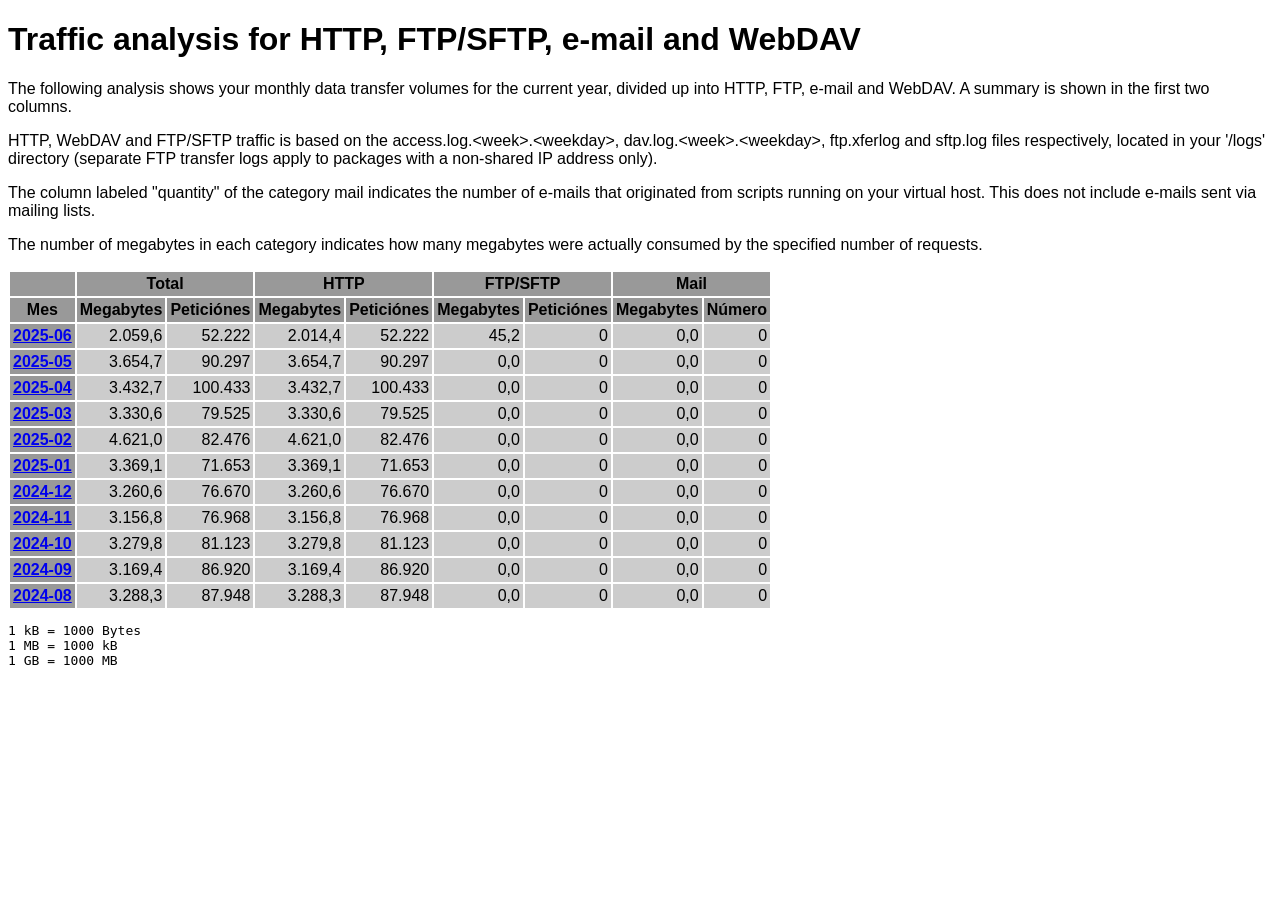
<file: logs/traffic.html/index.html>
<!DOCTYPE HTML PUBLIC "-//W3C//DTD HTML 4.01 Transitional//EN" "http://www.w3.org/TR/html4/loose.dtd">

<html>
<head>
<meta http-equiv="Content-Type" content="text/html; charset=utf-8">
<title>traffic.html</title>
<style type="text/css">
<!--
  em,h1,h2,h3,h4,h5,h6,form,input,br,hr,p,td,th,li,ul {
  font-family:Verdana,Arial,Helvetica,sans-serif; }

  td {color:#000000; background-color:#cccccc;}

  th {color:#000000; background-color:#999999;}
-->
</style>
</head>

<body bgcolor="#FFFFFF">


<!-- HEADER -->
<h1>Traffic analysis for HTTP, FTP/SFTP, e-mail and WebDAV</h1>
<p>
The following analysis shows your monthly data transfer volumes for
the current year, divided up into HTTP, FTP, e-mail and WebDAV.
A summary is shown in the first two columns.
</p>

<p>
HTTP, WebDAV and FTP/SFTP traffic is based on the access.log.&lt;week&gt;.&lt;weekday&gt;,
dav.log.&lt;week&gt;.&lt;weekday&gt;, ftp.xferlog and sftp.log files
respectively, located in your '/logs' directory (separate FTP transfer logs
apply to packages with a non-shared IP address only).
</p>

<p>
The column labeled "quantity" of the category mail indicates the number
of e-mails that originated from scripts running on your virtual host.
This does not include e-mails sent via mailing lists.
</p>

<p>
The number of megabytes in each category indicates how many megabytes
were actually consumed by the specified number of requests.
</p>

<table border="0" cellspacing="2" cellpadding="3">
<thead>
<tr>
<th></th>
<th colspan="2">Total</th>
<th colspan="2">HTTP</th>
<th colspan="2">FTP/SFTP</th>
<th colspan="2">Mail</th>
</tr>
</thead>
<tbody>
<tr>
<th>Mes</th>
<th>Megabytes</th><th>Peticiónes</th>
<th>Megabytes</th><th>Peticiónes</th>
<th>Megabytes</th><th>Peticiónes</th>
<th>Megabytes</th><th>Número</th>
</tr>
<tr><th><a href="06.html">2025-06</a></th>
<td align="right">2.059,6</td><td align="right" style="border-left:0px;">52.222</td>
<td align="right">2.014,4</td><td align="right" style="border-left:0px;">52.222</td>
<td align="right">45,2</td><td align="right" style="border-left:0px;">0</td>
<td align="right">0,0</td><td align="right" style="border-left:0px;">0</td>
</tr>
<!-- 2025-06 2059.567 52222 2014.392 52222 45.175 0 0.000 0 -->
<tr><th><a href="05.html">2025-05</a></th>
<td align="right">3.654,7</td><td align="right" style="border-left:0px;">90.297</td>
<td align="right">3.654,7</td><td align="right" style="border-left:0px;">90.297</td>
<td align="right">0,0</td><td align="right" style="border-left:0px;">0</td>
<td align="right">0,0</td><td align="right" style="border-left:0px;">0</td>
</tr>
<!-- 2025-05 3654.733 90297 3654.733 90297 0.000 0 0.000 0 -->
<tr><th><a href="04.html">2025-04</a></th>
<td align="right">3.432,7</td><td align="right" style="border-left:0px;">100.433</td>
<td align="right">3.432,7</td><td align="right" style="border-left:0px;">100.433</td>
<td align="right">0,0</td><td align="right" style="border-left:0px;">0</td>
<td align="right">0,0</td><td align="right" style="border-left:0px;">0</td>
</tr>
<!-- 2025-04 3432.730 100433 3432.730 100433 0.000 0 0.000 0 -->
<tr><th><a href="03.html">2025-03</a></th>
<td align="right">3.330,6</td><td align="right" style="border-left:0px;">79.525</td>
<td align="right">3.330,6</td><td align="right" style="border-left:0px;">79.525</td>
<td align="right">0,0</td><td align="right" style="border-left:0px;">0</td>
<td align="right">0,0</td><td align="right" style="border-left:0px;">0</td>
</tr>
<!-- 2025-03 3330.576 79525 3330.576 79525 0.000 0 0.000 0 -->
<tr><th><a href="02.html">2025-02</a></th>
<td align="right">4.621,0</td><td align="right" style="border-left:0px;">82.476</td>
<td align="right">4.621,0</td><td align="right" style="border-left:0px;">82.476</td>
<td align="right">0,0</td><td align="right" style="border-left:0px;">0</td>
<td align="right">0,0</td><td align="right" style="border-left:0px;">0</td>
</tr>
<!-- 2025-02 4621.015 82476 4621.015 82476 0.000 0 0.000 0 -->
<tr><th><a href="01.html">2025-01</a></th>
<td align="right">3.369,1</td><td align="right" style="border-left:0px;">71.653</td>
<td align="right">3.369,1</td><td align="right" style="border-left:0px;">71.653</td>
<td align="right">0,0</td><td align="right" style="border-left:0px;">0</td>
<td align="right">0,0</td><td align="right" style="border-left:0px;">0</td>
</tr>
<!-- 2025-01 3369.112 71653 3369.112 71653 0.000 0 0.000 0 -->
<tr><th><a href="12.html">2024-12</a></th>
<td align="right">3.260,6</td><td align="right" style="border-left:0px;">76.670</td>
<td align="right">3.260,6</td><td align="right" style="border-left:0px;">76.670</td>
<td align="right">0,0</td><td align="right" style="border-left:0px;">0</td>
<td align="right">0,0</td><td align="right" style="border-left:0px;">0</td>
</tr>
<!-- 2024-12 3260.566 76670 3260.566 76670 0.000 0 0.000 0 -->
<tr><th><a href="11.html">2024-11</a></th>
<td align="right">3.156,8</td><td align="right" style="border-left:0px;">76.968</td>
<td align="right">3.156,8</td><td align="right" style="border-left:0px;">76.968</td>
<td align="right">0,0</td><td align="right" style="border-left:0px;">0</td>
<td align="right">0,0</td><td align="right" style="border-left:0px;">0</td>
</tr>
<!-- 2024-11 3156.764 76968 3156.764 76968 0.000 0 0.000 0 -->
<tr><th><a href="10.html">2024-10</a></th>
<td align="right">3.279,8</td><td align="right" style="border-left:0px;">81.123</td>
<td align="right">3.279,8</td><td align="right" style="border-left:0px;">81.123</td>
<td align="right">0,0</td><td align="right" style="border-left:0px;">0</td>
<td align="right">0,0</td><td align="right" style="border-left:0px;">0</td>
</tr>
<!-- 2024-10 3279.838 81123 3279.838 81123 0.000 0 0.000 0 -->
<tr><th><a href="09.html">2024-09</a></th>
<td align="right">3.169,4</td><td align="right" style="border-left:0px;">86.920</td>
<td align="right">3.169,4</td><td align="right" style="border-left:0px;">86.920</td>
<td align="right">0,0</td><td align="right" style="border-left:0px;">0</td>
<td align="right">0,0</td><td align="right" style="border-left:0px;">0</td>
</tr>
<!-- 2024-09 3169.437 86920 3169.437 86920 0.000 0 0.000 0 -->
<tr><th><a href="08.html">2024-08</a></th>
<td align="right">3.288,3</td><td align="right" style="border-left:0px;">87.948</td>
<td align="right">3.288,3</td><td align="right" style="border-left:0px;">87.948</td>
<td align="right">0,0</td><td align="right" style="border-left:0px;">0</td>
<td align="right">0,0</td><td align="right" style="border-left:0px;">0</td>
</tr>
<!-- 2024-08 3288.261 87948 3288.261 87948 0.000 0 0.000 0 -->
</tbody>
</table>

<!-- FOOTER -->
<pre>
1 kB = 1000 Bytes
1 MB = 1000 kB
1 GB = 1000 MB
</pre>


</body>
</html>
</file>
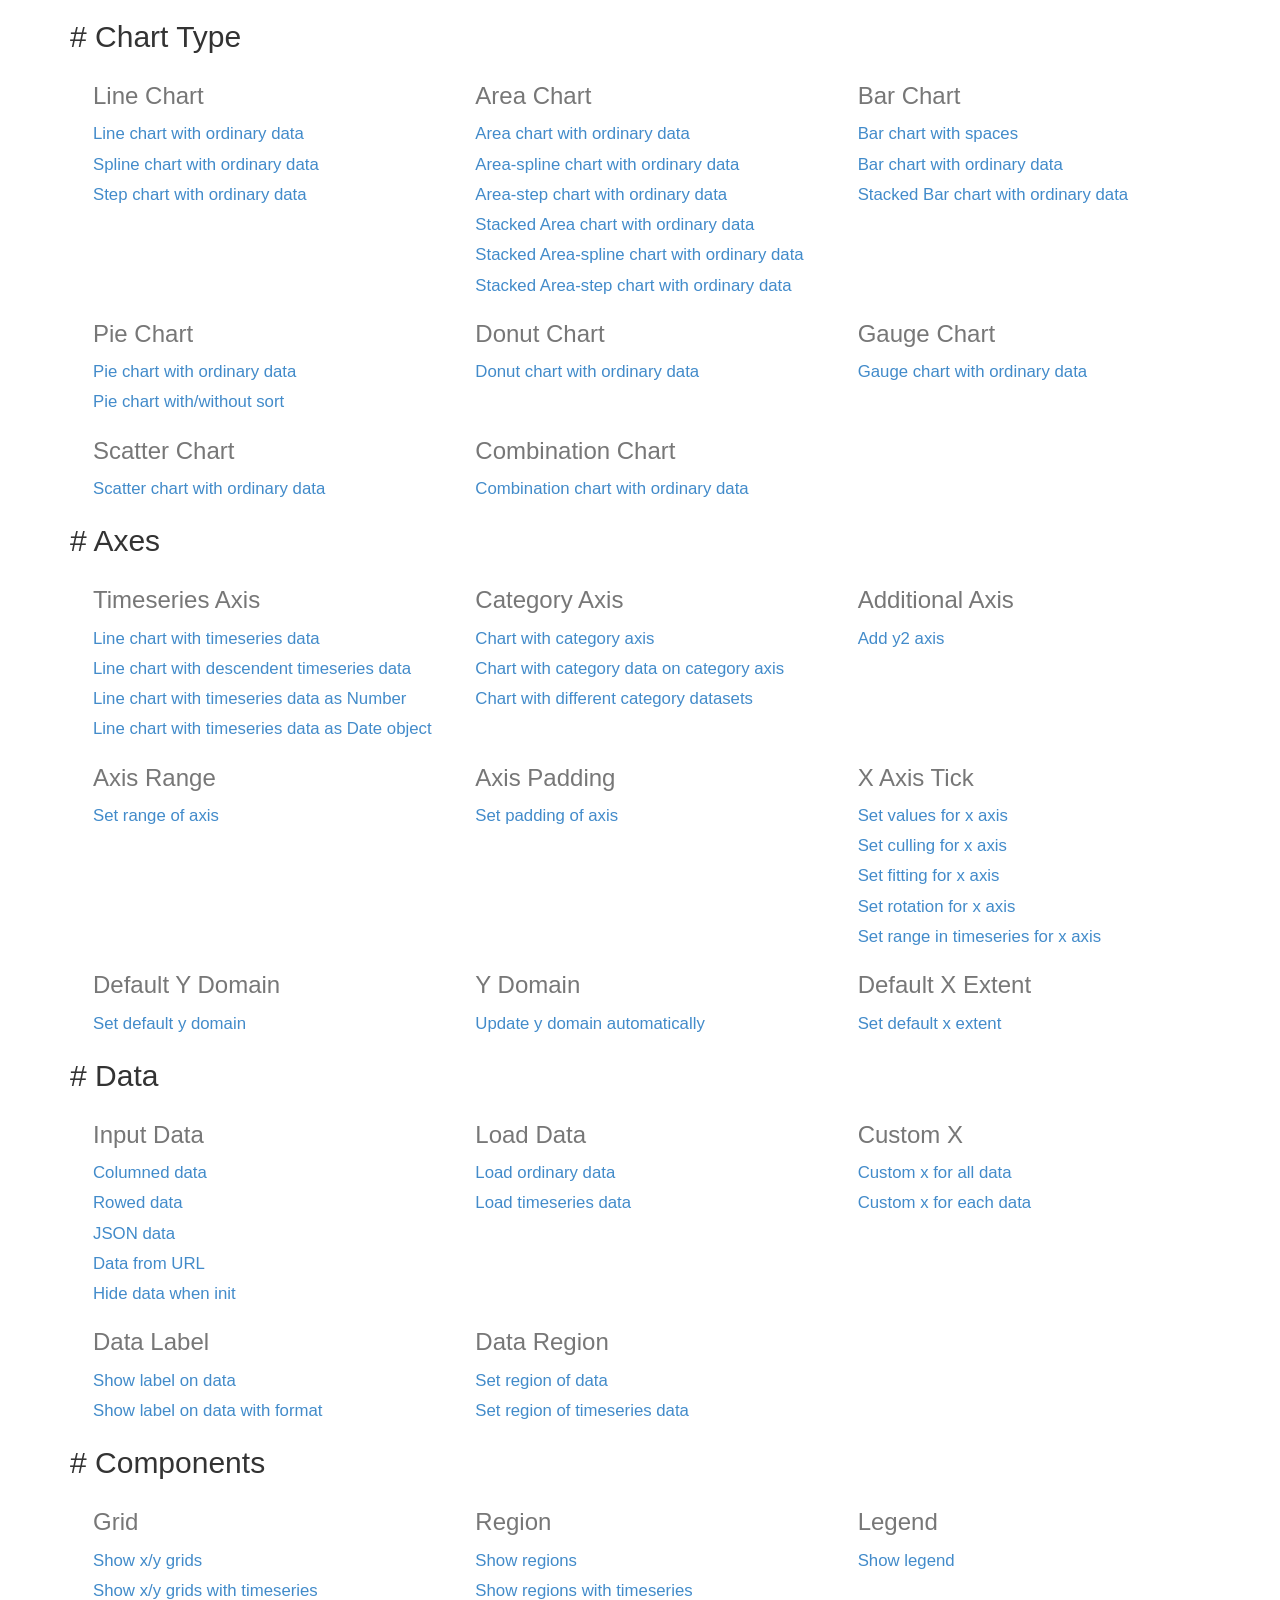
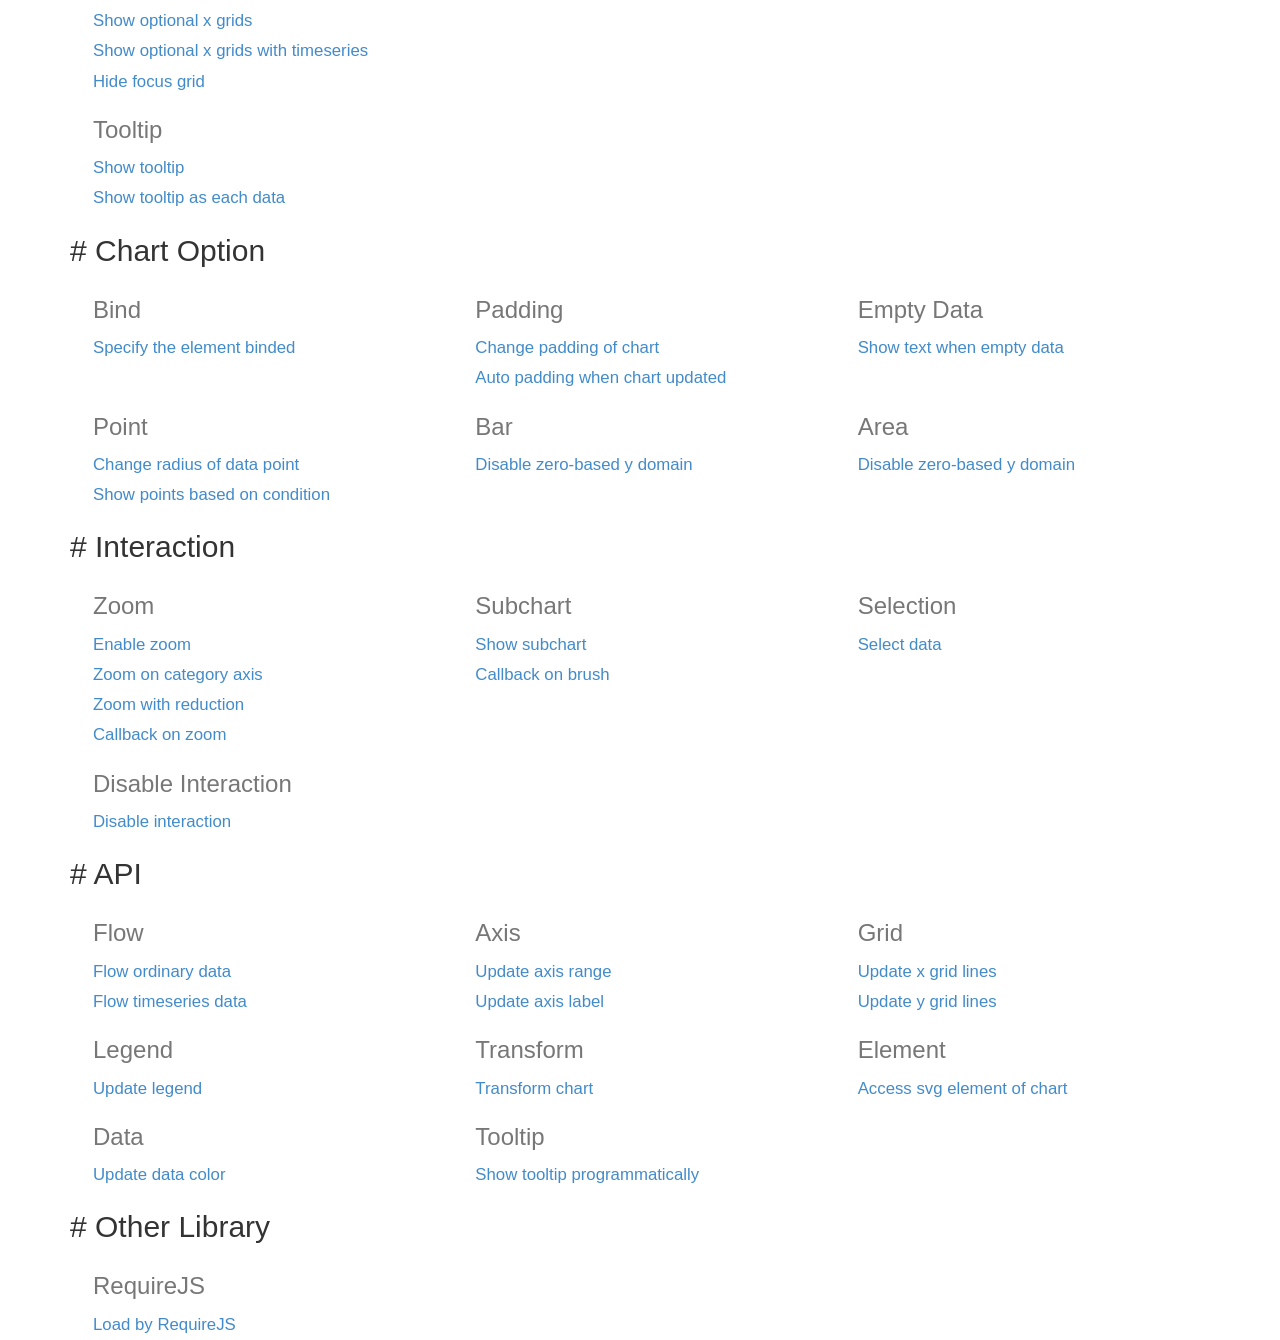
<file: public/assets/node_modules/c3-master/htdocs/index.html>
<html>
  <head>
    <link href="./css/bootstrap.min.css" rel="stylesheet">
    <link href="./css/index.css" rel="stylesheet">
  </head>
  <body>
    <div class="container">
      <div class="section">
        <h2># <span>Chart Type</span></h2>
        <div>
          <div class="row">
            <div class="col-md-4">
              <h3>Line Chart</h3>
              <a href="./samples/simple.html">
                Line chart with ordinary data
              </a>
              <a href="./samples/chart_spline.html">
                Spline chart with ordinary data
              </a>
              <a href="./samples/chart_step.html">
                Step chart with ordinary data
              </a>
            </div>
            <div class="col-md-4">
              <h3>Area Chart</h3>
              <a href="./samples/chart_area.html">
                Area chart with ordinary data
              </a>
              <a href="./samples/chart_area_spline.html">
                Area-spline chart with ordinary data
              </a>
              <a href="./samples/chart_area_step.html">
                Area-step chart with ordinary data
              </a>
              <a href="./samples/chart_area_stacked.html">
                Stacked Area chart with ordinary data
              </a>
              <a href="./samples/chart_area_spline_stacked.html">
                Stacked Area-spline chart with ordinary data
              </a>
              <a href="./samples/chart_area_step_stacked.html">
                Stacked Area-step chart with ordinary data
              </a>
            </div>
            <div class="col-md-4">
              <h3>Bar Chart</h3>
              <a href="./samples/chart_bar_space.html">
                  Bar chart with spaces
              </a>
              <a href="./samples/chart_bar.html">
                Bar chart with ordinary data
              </a>
              <a href="./samples/chart_bar_stacked.html">
                Stacked Bar chart with ordinary data
              </a>
            </div>
          </div>
          <div class="row">
            <div class="col-md-4">
              <h3>Pie Chart</h3>
              <a href="./samples/chart_pie.html">
                Pie chart with ordinary data
              </a>
              <a href="./samples/chart_pie_sort.html">
                Pie chart with/without sort
              </a>
            </div>
            <div class="col-md-4">
              <h3>Donut Chart</h3>
              <a href="./samples/chart_donut.html">
                Donut chart with ordinary data
              </a>
            </div>
            <div class="col-md-4">
              <h3>Gauge Chart</h3>
              <a href="./samples/chart_gauge.html">
                Gauge chart with ordinary data
              </a>
            </div>
          </div>
          <div class="row">
            <div class="col-md-4">
              <h3>Scatter Chart</h3>
              <a href="./samples/chart_scatter.html">
                Scatter chart with ordinary data
              </a>
            </div>
            <div class="col-md-4">
              <h3>Combination Chart</h3>
              <a href="./samples/chart_combination.html">
                Combination chart with ordinary data
              </a>
            </div>
          </div>
        </div>
      </div>

      <div class="section">
        <h2># <span>Axes</span></h2>
        <div>
          <div class="row">
            <div class="col-md-4">
              <h3>Timeseries Axis</h3>
              <a href="./samples/timeseries.html">
                Line chart with timeseries data
              </a>
              <a href="./samples/timeseries_descendent.html">
                Line chart with descendent timeseries data
              </a>
              <a href="./samples/timeseries_raw.html">
                Line chart with timeseries data as Number
              </a>
              <a href="./samples/timeseries_date.html">
                Line chart with timeseries data as Date object
              </a>
            </div>
            <div class="col-md-4">
              <h3>Category Axis</h3>
              <a href="./samples/categorized.html">
                Chart with category axis
              </a>
              <a href="./samples/custom_x_categorized.html">
                Chart with category data on category axis
              </a>
              <a href="./samples/different_category_datasets.html">
                Chart with different category datasets
              </a>
            </div>
            <div class="col-md-4">
              <h3>Additional Axis</h3>
              <a href="./samples/axes_y2.html">
                Add y2 axis
              </a>
            </div>
          </div>
          <div class="row">
            <div class="col-md-4">
              <h3>Axis Range</h3>
              <a href="./samples/axes_range.html">
                Set range of axis
              </a>
            </div>
            <div class="col-md-4">
              <h3>Axis Padding</h3>
              <a href="./samples/axes_padding.html">
                Set padding of axis
              </a>
            </div>
            <div class="col-md-4">
              <h3>X Axis Tick</h3>
              <a href="./samples/axes_x_tick_values.html">
                Set values for x axis
              </a>
              <a href="./samples/axes_x_tick_culling.html">
                Set culling for x axis
              </a>
              <a href="./samples/axes_x_tick_fit.html">
                Set fitting for x axis
              </a>
              <a href="./samples/axes_x_tick_rotate.html">
                Set rotation for x axis
              </a>
              <a href="./samples/axes_x_range_timeseries.html">
                Set range in timeseries for x axis
              </a>
            </div>
          </div>
          <div class="row">
            <div class="col-md-4">
              <h3>Default Y Domain</h3>
              <a href="./samples/axes_y_default.html">
                Set default y domain
              </a>
            </div>
            <div class="col-md-4">
              <h3>Y Domain</h3>
              <a href="./samples/domain_y.html">
                Update y domain automatically
              </a>
            </div>
            <div class="col-md-4">
              <h3>Default X Extent</h3>
              <a href="./samples/axes_x_extent.html">
                Set default x extent
              </a>
            </div>
          </div>
        </div>
      </div>

      <div class="section">
        <h2># <span>Data</span></h2>
        <div>
          <div class="row">
            <div class="col-md-4">
              <h3>Input Data</h3>
              <a href="./samples/data_columned.html">
                Columned data
              </a>
              <a href="./samples/data_rowed.html">
                Rowed data
              </a>
              <a href="./samples/data_json.html">
                JSON data
              </a>
              <a href="./samples/data_url.html">
                Data from URL
              </a>
              <a href="./samples/data_hide.html">
                Hide data when init
              </a>
            </div>
            <div class="col-md-4">
              <h3>Load Data</h3>
              <a href="./samples/data_load.html">
                Load ordinary data
              </a>
              <a href="./samples/data_load_timeseries.html">
                Load timeseries data
              </a>
            </div>
            <div class="col-md-4">
              <h3>Custom X</h3>
              <a href="./samples/custom_x_scale.html">
                Custom x for all data
              </a>
              <a href="./samples/custom_xs_scale.html">
                Custom x for each data
              </a>
            </div>
          </div>
          <div class="row">
            <div class="col-md-4">
              <h3>Data Label</h3>
              <a href="./samples/data_label.html">
                Show label on data
              </a>
              <a href="./samples/data_label_format.html">
                Show label on data with format
              </a>
            </div>
            <div class="col-md-4">
              <h3>Data Region</h3>
              <a href="./samples/data_region.html">
                Set region of data
              </a>
              <a href="./samples/data_region_timeseries.html">
                Set region of timeseries data
              </a>
            </div>
          </div>
        </div>
      </div>

      <div class="section">
        <h2># <span>Components</span></h2>
        <div>
          <div class="row">
            <div class="col-md-4">
              <h3>Grid</h3>
              <a href="./samples/grids.html">
                 Show x/y grids
              </a>
              <a href="./samples/grids_timeseries.html">
                 Show x/y grids with timeseries
              </a>
              <a href="./samples/grid_x_lines.html">
                 Show optional x grids
              </a>
              <a href="./samples/grid_x_lines_timeseries.html">
                 Show optional x grids with timeseries
              </a>
              <a href="./samples/grid_focus.html">
                 Hide focus grid
              </a>
            </div>
            <div class="col-md-4">
              <h3>Region</h3>
              <a href="./samples/regions.html">
                 Show regions
              </a>
              <a href="./samples/regions_timeseries.html">
                 Show regions with timeseries
              </a>
            </div>
            <div class="col-md-4">
              <h3>Legend</h3>
              <a href="./samples/legend.html">
                 Show legend
              </a>
            </div>
          </div>
          <div class="row">
            <div class="col-md-4">
              <h3>Tooltip</h3>
              <a href="./samples/tooltip_show.html">
                Show tooltip
              </a>
              <a href="./samples/tooltip_grouped.html">
                Show tooltip as each data
              </a>
            </div>
          </div>
        </div>
      </div>

      <div class="section">
        <h2># <span>Chart Option</span></h2>
        <div>
          <div class="row">
            <div class="col-md-4">
              <h3>Bind</h3>
              <a href="./samples/bindto.html">
                Specify the element binded
              </a>
            </div>
            <div class="col-md-4">
              <h3>Padding</h3>
              <a href="./samples/padding.html">
                Change padding of chart
              </a>
              <a href="./samples/padding_update.html">
                Auto padding when chart updated
              </a>
            </div>
            <div class="col-md-4">
              <h3>Empty Data</h3>
              <a href="./samples/emptydata.html">
                Show text when empty data
              </a>
            </div>
          </div>
          <div class="row">
            <div class="col-md-4">
              <h3>Point</h3>
              <a href="./samples/point_r.html">
                Change radius of data point
              </a>
              <a href="./samples/point_show.html">
                Show points based on condition
              </a>
            </div>
            <div class="col-md-4">
              <h3>Bar</h3>
              <a href="./samples/bar_zerobased.html">
                Disable zero-based y domain
              </a>
            </div>
            <div class="col-md-4">
              <h3>Area</h3>
              <a href="./samples/area_zerobased.html">
                Disable zero-based y domain
              </a>
            </div>
          </div>
        </div>
      </div>

      <div class="section">
        <h2># <span>Interaction</span></h2>
        <div>
          <div class="row">
            <div class="col-md-4">
              <h3>Zoom</h3>
              <a href="./samples/zoom.html">
                Enable zoom
              </a>
              <a href="./samples/zoom.html">
                Zoom on category axis
              </a>
              <a href="./samples/zoom_reduction.html">
                Zoom with reduction
              </a>
              <a href="./samples/zoom_onzoom.html">
                Callback on zoom
              </a>
            </div>
            <div class="col-md-4">
              <h3>Subchart</h3>
              <a href="./samples/subchart.html">
                Show subchart
              </a>
              <a href="./samples/subchart_onbrush.html">
                Callback on brush
              </a>
            </div>
            <div class="col-md-4">
              <h3>Selection</h3>
              <a href="./samples/selection.html">
                Select data
              </a>
            </div>
          </div>
          <div class="row">
            <div class="col-md-4">
              <h3>Disable Interaction</h3>
              <a href="./samples/interaction_enabled.html">
                Disable interaction
              </a>
            </div>
          </div>
        </div>
      </div>

      <div class="section">
        <h2># <span>API</span></h2>
        <div>
          <div class="row">
            <div class="col-md-4">
              <h3>Flow</h3>
              <a href="./samples/api_flow.html">
                Flow ordinary data
              </a>
              <a href="./samples/api_flow_timeseries.html">
                Flow timeseries data
              </a>
            </div>
            <div class="col-md-4">
              <h3>Axis</h3>
              <a href="./samples/api_axis_range.html">
                Update axis range
              </a>
              <a href="./samples/api_axis_label.html">
                Update axis label
              </a>
            </div>
            <div class="col-md-4">
              <h3>Grid</h3>
              <a href="./samples/api_xgrid_lines.html">
                Update x grid lines
              </a>
              <a href="./samples/api_ygrid_lines.html">
                Update y grid lines
              </a>
            </div>
          </div>
          <div class="row">
            <div class="col-md-4">
              <h3>Legend</h3>
              <a href="./samples/api_legend.html">
                Update legend
              </a>
            </div>
            <div class="col-md-4">
              <h3>Transform</h3>
              <a href="./samples/api_transform.html">
                Transform chart
              </a>
            </div>
            <div class="col-md-4">
              <h3>Element</h3>
              <a href="./samples/element.html">
                Access svg element of chart
              </a>
            </div>
          </div>
          <div class="row">
            <div class="col-md-4">
              <h3>Data</h3>
              <a href="./samples/api_data_colors.html">
                Update data color
              </a>
            </div>
            <div class="col-md-4">
              <h3>Tooltip</h3>
              <a href="./samples/api_tooltip_show.html">
                Show tooltip programmatically
              </a>
            </div>
          </div>
        </div>
      </div>

      <div class="section">
        <h2># <span>Other Library</span></h2>
        <div>
          <div class="row">
            <div class="col-md-4">
              <h3>RequireJS</h3>
              <a href="./samples/requirejs.html">
                Load by RequireJS
              </a>
            </div>
          </div>
        </div>
      </div>

    </div>
  </body>
</html>
</file>
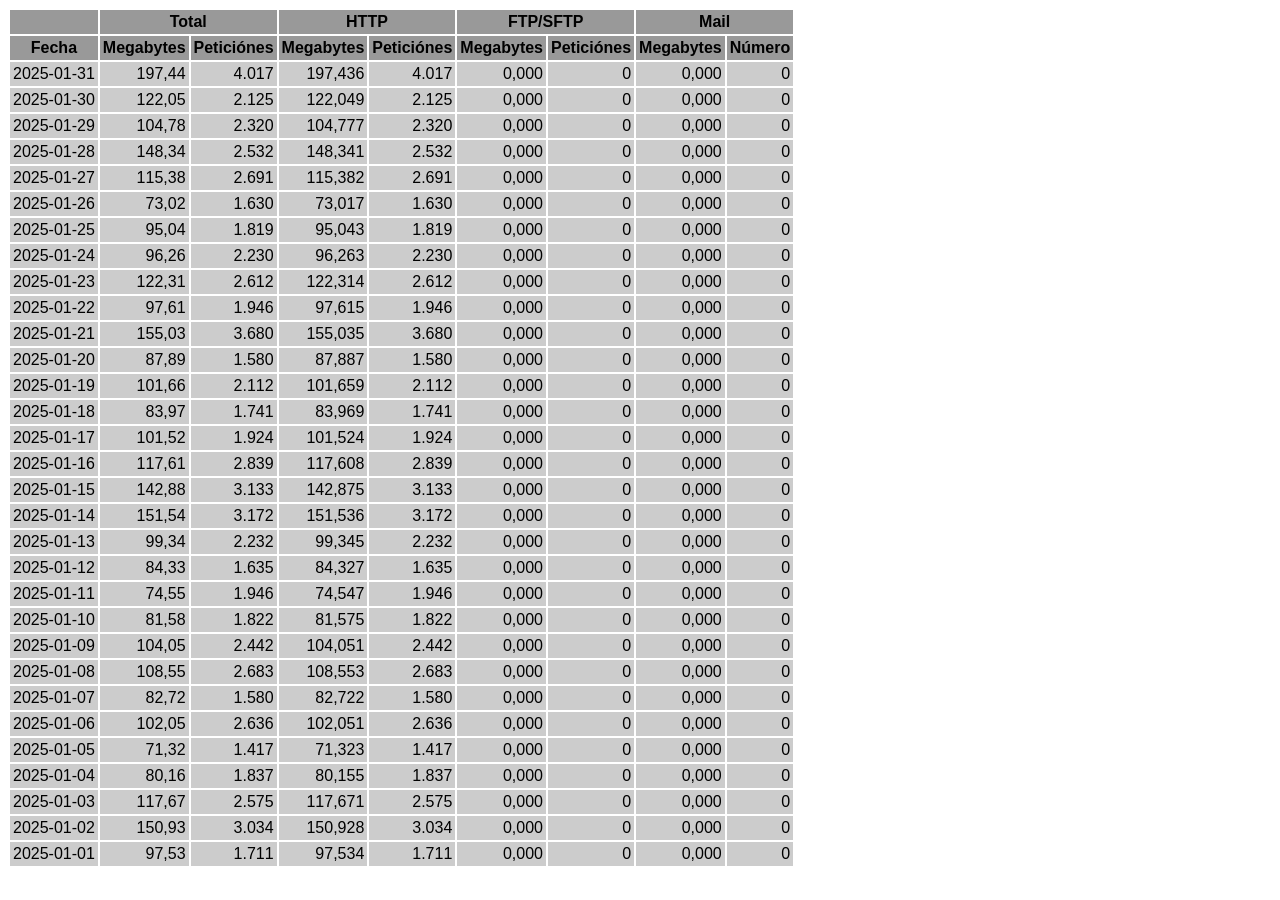
<file: logs/traffic.html/01.html>
<!DOCTYPE HTML PUBLIC "-//W3C//DTD HTML 4.01 Transitional//EN" "http://www.w3.org/TR/html4/loose.dtd">

<html>
<head>
<meta http-equiv="Content-Type" content="text/html; charset=utf-8">
<title>traffic.html</title>
<style type="text/css">
<!--
  em,h1,h2,h3,h4,h5,h6,form,input,br,hr,p,td,th,li,ul {
  font-family:Verdana,Arial,Helvetica,sans-serif; }

  td {color:#000000; background-color:#cccccc;}

  th {color:#000000; background-color:#999999;}
-->
</style>
</head>

<body bgcolor="#FFFFFF">

<table border="0" cellspacing="2" cellpadding="3">
<thead>
<tr>
<th></th>
<th colspan="2">Total</th>
<th colspan="2">HTTP</th>
<th colspan="2">FTP/SFTP</th>
<th colspan="2">Mail</th>
</tr>
</thead>
<tbody>
<tr>
<th align="center">Fecha</th>
<th>Megabytes</th><th>Peticiónes</th>
<th>Megabytes</th><th>Peticiónes</th>
<th>Megabytes</th><th>Peticiónes</th>
<th>Megabytes</th><th>Número</th>
</tr>
<tr>
<td>2025-01-31</td>
<td align="right">197,44</td><td align="right">4.017</td>
<td align=right>197,436</td><td align=right>4.017</td>
<td align=right>0,000</td><td align=right>0</td>
<td align=right>0,000</td><td align=right>0</td>
</tr>
<!-- 2025-01-31 197.436 4017 197.436 4017 0.000 0 0.000 0 -->
<tr>
<td>2025-01-30</td>
<td align="right">122,05</td><td align="right">2.125</td>
<td align=right>122,049</td><td align=right>2.125</td>
<td align=right>0,000</td><td align=right>0</td>
<td align=right>0,000</td><td align=right>0</td>
</tr>
<!-- 2025-01-30 122.049 2125 122.049 2125 0.000 0 0.000 0 -->
<tr>
<td>2025-01-29</td>
<td align="right">104,78</td><td align="right">2.320</td>
<td align=right>104,777</td><td align=right>2.320</td>
<td align=right>0,000</td><td align=right>0</td>
<td align=right>0,000</td><td align=right>0</td>
</tr>
<!-- 2025-01-29 104.777 2320 104.777 2320 0.000 0 0.000 0 -->
<tr>
<td>2025-01-28</td>
<td align="right">148,34</td><td align="right">2.532</td>
<td align=right>148,341</td><td align=right>2.532</td>
<td align=right>0,000</td><td align=right>0</td>
<td align=right>0,000</td><td align=right>0</td>
</tr>
<!-- 2025-01-28 148.341 2532 148.341 2532 0.000 0 0.000 0 -->
<tr>
<td>2025-01-27</td>
<td align="right">115,38</td><td align="right">2.691</td>
<td align=right>115,382</td><td align=right>2.691</td>
<td align=right>0,000</td><td align=right>0</td>
<td align=right>0,000</td><td align=right>0</td>
</tr>
<!-- 2025-01-27 115.382 2691 115.382 2691 0.000 0 0.000 0 -->
<tr>
<td>2025-01-26</td>
<td align="right">73,02</td><td align="right">1.630</td>
<td align=right>73,017</td><td align=right>1.630</td>
<td align=right>0,000</td><td align=right>0</td>
<td align=right>0,000</td><td align=right>0</td>
</tr>
<!-- 2025-01-26 73.017 1630 73.017 1630 0.000 0 0.000 0 -->
<tr>
<td>2025-01-25</td>
<td align="right">95,04</td><td align="right">1.819</td>
<td align=right>95,043</td><td align=right>1.819</td>
<td align=right>0,000</td><td align=right>0</td>
<td align=right>0,000</td><td align=right>0</td>
</tr>
<!-- 2025-01-25 95.043 1819 95.043 1819 0.000 0 0.000 0 -->
<tr>
<td>2025-01-24</td>
<td align="right">96,26</td><td align="right">2.230</td>
<td align=right>96,263</td><td align=right>2.230</td>
<td align=right>0,000</td><td align=right>0</td>
<td align=right>0,000</td><td align=right>0</td>
</tr>
<!-- 2025-01-24 96.263 2230 96.263 2230 0.000 0 0.000 0 -->
<tr>
<td>2025-01-23</td>
<td align="right">122,31</td><td align="right">2.612</td>
<td align=right>122,314</td><td align=right>2.612</td>
<td align=right>0,000</td><td align=right>0</td>
<td align=right>0,000</td><td align=right>0</td>
</tr>
<!-- 2025-01-23 122.314 2612 122.314 2612 0.000 0 0.000 0 -->
<tr>
<td>2025-01-22</td>
<td align="right">97,61</td><td align="right">1.946</td>
<td align=right>97,615</td><td align=right>1.946</td>
<td align=right>0,000</td><td align=right>0</td>
<td align=right>0,000</td><td align=right>0</td>
</tr>
<!-- 2025-01-22 97.615 1946 97.615 1946 0.000 0 0.000 0 -->
<tr>
<td>2025-01-21</td>
<td align="right">155,03</td><td align="right">3.680</td>
<td align=right>155,035</td><td align=right>3.680</td>
<td align=right>0,000</td><td align=right>0</td>
<td align=right>0,000</td><td align=right>0</td>
</tr>
<!-- 2025-01-21 155.035 3680 155.035 3680 0.000 0 0.000 0 -->
<tr>
<td>2025-01-20</td>
<td align="right">87,89</td><td align="right">1.580</td>
<td align=right>87,887</td><td align=right>1.580</td>
<td align=right>0,000</td><td align=right>0</td>
<td align=right>0,000</td><td align=right>0</td>
</tr>
<!-- 2025-01-20 87.887 1580 87.887 1580 0.000 0 0.000 0 -->
<tr>
<td>2025-01-19</td>
<td align="right">101,66</td><td align="right">2.112</td>
<td align=right>101,659</td><td align=right>2.112</td>
<td align=right>0,000</td><td align=right>0</td>
<td align=right>0,000</td><td align=right>0</td>
</tr>
<!-- 2025-01-19 101.659 2112 101.659 2112 0.000 0 0.000 0 -->
<tr>
<td>2025-01-18</td>
<td align="right">83,97</td><td align="right">1.741</td>
<td align=right>83,969</td><td align=right>1.741</td>
<td align=right>0,000</td><td align=right>0</td>
<td align=right>0,000</td><td align=right>0</td>
</tr>
<!-- 2025-01-18 83.969 1741 83.969 1741 0.000 0 0.000 0 -->
<tr>
<td>2025-01-17</td>
<td align="right">101,52</td><td align="right">1.924</td>
<td align=right>101,524</td><td align=right>1.924</td>
<td align=right>0,000</td><td align=right>0</td>
<td align=right>0,000</td><td align=right>0</td>
</tr>
<!-- 2025-01-17 101.524 1924 101.524 1924 0.000 0 0.000 0 -->
<tr>
<td>2025-01-16</td>
<td align="right">117,61</td><td align="right">2.839</td>
<td align=right>117,608</td><td align=right>2.839</td>
<td align=right>0,000</td><td align=right>0</td>
<td align=right>0,000</td><td align=right>0</td>
</tr>
<!-- 2025-01-16 117.608 2839 117.608 2839 0.000 0 0.000 0 -->
<tr>
<td>2025-01-15</td>
<td align="right">142,88</td><td align="right">3.133</td>
<td align=right>142,875</td><td align=right>3.133</td>
<td align=right>0,000</td><td align=right>0</td>
<td align=right>0,000</td><td align=right>0</td>
</tr>
<!-- 2025-01-15 142.875 3133 142.875 3133 0.000 0 0.000 0 -->
<tr>
<td>2025-01-14</td>
<td align="right">151,54</td><td align="right">3.172</td>
<td align=right>151,536</td><td align=right>3.172</td>
<td align=right>0,000</td><td align=right>0</td>
<td align=right>0,000</td><td align=right>0</td>
</tr>
<!-- 2025-01-14 151.536 3172 151.536 3172 0.000 0 0.000 0 -->
<tr>
<td>2025-01-13</td>
<td align="right">99,34</td><td align="right">2.232</td>
<td align=right>99,345</td><td align=right>2.232</td>
<td align=right>0,000</td><td align=right>0</td>
<td align=right>0,000</td><td align=right>0</td>
</tr>
<!-- 2025-01-13 99.345 2232 99.345 2232 0.000 0 0.000 0 -->
<tr>
<td>2025-01-12</td>
<td align="right">84,33</td><td align="right">1.635</td>
<td align=right>84,327</td><td align=right>1.635</td>
<td align=right>0,000</td><td align=right>0</td>
<td align=right>0,000</td><td align=right>0</td>
</tr>
<!-- 2025-01-12 84.327 1635 84.327 1635 0.000 0 0.000 0 -->
<tr>
<td>2025-01-11</td>
<td align="right">74,55</td><td align="right">1.946</td>
<td align=right>74,547</td><td align=right>1.946</td>
<td align=right>0,000</td><td align=right>0</td>
<td align=right>0,000</td><td align=right>0</td>
</tr>
<!-- 2025-01-11 74.547 1946 74.547 1946 0.000 0 0.000 0 -->
<tr>
<td>2025-01-10</td>
<td align="right">81,58</td><td align="right">1.822</td>
<td align=right>81,575</td><td align=right>1.822</td>
<td align=right>0,000</td><td align=right>0</td>
<td align=right>0,000</td><td align=right>0</td>
</tr>
<!-- 2025-01-10 81.575 1822 81.575 1822 0.000 0 0.000 0 -->
<tr>
<td>2025-01-09</td>
<td align="right">104,05</td><td align="right">2.442</td>
<td align=right>104,051</td><td align=right>2.442</td>
<td align=right>0,000</td><td align=right>0</td>
<td align=right>0,000</td><td align=right>0</td>
</tr>
<!-- 2025-01-09 104.051 2442 104.051 2442 0.000 0 0.000 0 -->
<tr>
<td>2025-01-08</td>
<td align="right">108,55</td><td align="right">2.683</td>
<td align=right>108,553</td><td align=right>2.683</td>
<td align=right>0,000</td><td align=right>0</td>
<td align=right>0,000</td><td align=right>0</td>
</tr>
<!-- 2025-01-08 108.553 2683 108.553 2683 0.000 0 0.000 0 -->
<tr>
<td>2025-01-07</td>
<td align="right">82,72</td><td align="right">1.580</td>
<td align=right>82,722</td><td align=right>1.580</td>
<td align=right>0,000</td><td align=right>0</td>
<td align=right>0,000</td><td align=right>0</td>
</tr>
<!-- 2025-01-07 82.722 1580 82.722 1580 0.000 0 0.000 0 -->
<tr>
<td>2025-01-06</td>
<td align="right">102,05</td><td align="right">2.636</td>
<td align=right>102,051</td><td align=right>2.636</td>
<td align=right>0,000</td><td align=right>0</td>
<td align=right>0,000</td><td align=right>0</td>
</tr>
<!-- 2025-01-06 102.051 2636 102.051 2636 0.000 0 0.000 0 -->
<tr>
<td>2025-01-05</td>
<td align="right">71,32</td><td align="right">1.417</td>
<td align=right>71,323</td><td align=right>1.417</td>
<td align=right>0,000</td><td align=right>0</td>
<td align=right>0,000</td><td align=right>0</td>
</tr>
<!-- 2025-01-05 71.323 1417 71.323 1417 0.000 0 0.000 0 -->
<tr>
<td>2025-01-04</td>
<td align="right">80,16</td><td align="right">1.837</td>
<td align=right>80,155</td><td align=right>1.837</td>
<td align=right>0,000</td><td align=right>0</td>
<td align=right>0,000</td><td align=right>0</td>
</tr>
<!-- 2025-01-04 80.155 1837 80.155 1837 0.000 0 0.000 0 -->
<tr>
<td>2025-01-03</td>
<td align="right">117,67</td><td align="right">2.575</td>
<td align=right>117,671</td><td align=right>2.575</td>
<td align=right>0,000</td><td align=right>0</td>
<td align=right>0,000</td><td align=right>0</td>
</tr>
<!-- 2025-01-03 117.671 2575 117.671 2575 0.000 0 0.000 0 -->
<tr>
<td>2025-01-02</td>
<td align="right">150,93</td><td align="right">3.034</td>
<td align=right>150,928</td><td align=right>3.034</td>
<td align=right>0,000</td><td align=right>0</td>
<td align=right>0,000</td><td align=right>0</td>
</tr>
<!-- 2025-01-02 150.928 3034 150.928 3034 0.000 0 0.000 0 -->
<tr>
<td>2025-01-01</td>
<td align="right">97,53</td><td align="right">1.711</td>
<td align=right>97,534</td><td align=right>1.711</td>
<td align=right>0,000</td><td align=right>0</td>
<td align=right>0,000</td><td align=right>0</td>
</tr>
<!-- 2025-01-01 97.534 1711 97.534 1711 0.000 0 0.000 0 -->
</tbody>
</table>

</body>
</html>
</file>
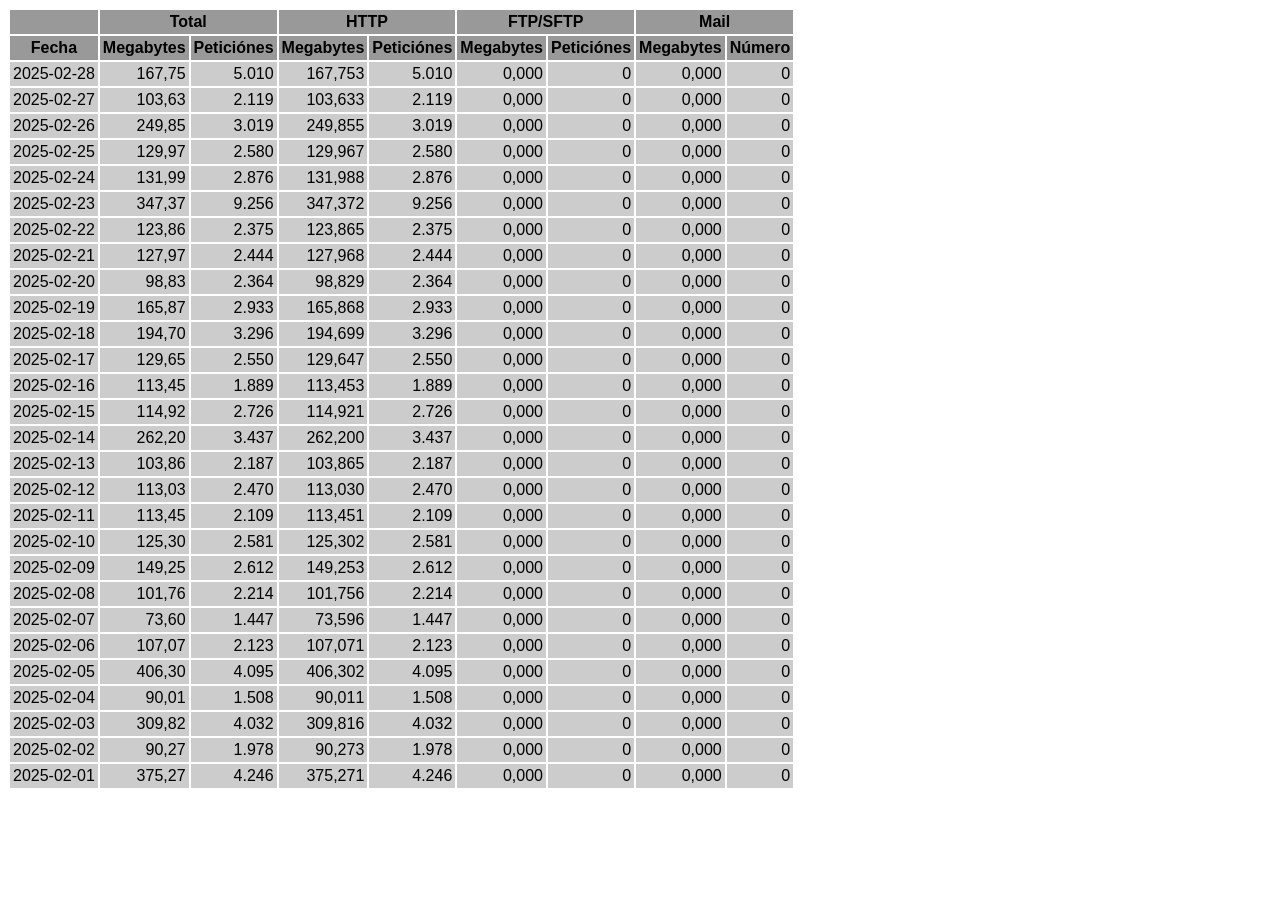
<file: logs/traffic.html/02.html>
<!DOCTYPE HTML PUBLIC "-//W3C//DTD HTML 4.01 Transitional//EN" "http://www.w3.org/TR/html4/loose.dtd">

<html>
<head>
<meta http-equiv="Content-Type" content="text/html; charset=utf-8">
<title>traffic.html</title>
<style type="text/css">
<!--
  em,h1,h2,h3,h4,h5,h6,form,input,br,hr,p,td,th,li,ul {
  font-family:Verdana,Arial,Helvetica,sans-serif; }

  td {color:#000000; background-color:#cccccc;}

  th {color:#000000; background-color:#999999;}
-->
</style>
</head>

<body bgcolor="#FFFFFF">

<table border="0" cellspacing="2" cellpadding="3">
<thead>
<tr>
<th></th>
<th colspan="2">Total</th>
<th colspan="2">HTTP</th>
<th colspan="2">FTP/SFTP</th>
<th colspan="2">Mail</th>
</tr>
</thead>
<tbody>
<tr>
<th align="center">Fecha</th>
<th>Megabytes</th><th>Peticiónes</th>
<th>Megabytes</th><th>Peticiónes</th>
<th>Megabytes</th><th>Peticiónes</th>
<th>Megabytes</th><th>Número</th>
</tr>
<tr>
<td>2025-02-28</td>
<td align="right">167,75</td><td align="right">5.010</td>
<td align=right>167,753</td><td align=right>5.010</td>
<td align=right>0,000</td><td align=right>0</td>
<td align=right>0,000</td><td align=right>0</td>
</tr>
<!-- 2025-02-28 167.753 5010 167.753 5010 0.000 0 0.000 0 -->
<tr>
<td>2025-02-27</td>
<td align="right">103,63</td><td align="right">2.119</td>
<td align=right>103,633</td><td align=right>2.119</td>
<td align=right>0,000</td><td align=right>0</td>
<td align=right>0,000</td><td align=right>0</td>
</tr>
<!-- 2025-02-27 103.633 2119 103.633 2119 0.000 0 0.000 0 -->
<tr>
<td>2025-02-26</td>
<td align="right">249,85</td><td align="right">3.019</td>
<td align=right>249,855</td><td align=right>3.019</td>
<td align=right>0,000</td><td align=right>0</td>
<td align=right>0,000</td><td align=right>0</td>
</tr>
<!-- 2025-02-26 249.855 3019 249.855 3019 0.000 0 0.000 0 -->
<tr>
<td>2025-02-25</td>
<td align="right">129,97</td><td align="right">2.580</td>
<td align=right>129,967</td><td align=right>2.580</td>
<td align=right>0,000</td><td align=right>0</td>
<td align=right>0,000</td><td align=right>0</td>
</tr>
<!-- 2025-02-25 129.967 2580 129.967 2580 0.000 0 0.000 0 -->
<tr>
<td>2025-02-24</td>
<td align="right">131,99</td><td align="right">2.876</td>
<td align=right>131,988</td><td align=right>2.876</td>
<td align=right>0,000</td><td align=right>0</td>
<td align=right>0,000</td><td align=right>0</td>
</tr>
<!-- 2025-02-24 131.988 2876 131.988 2876 0.000 0 0.000 0 -->
<tr>
<td>2025-02-23</td>
<td align="right">347,37</td><td align="right">9.256</td>
<td align=right>347,372</td><td align=right>9.256</td>
<td align=right>0,000</td><td align=right>0</td>
<td align=right>0,000</td><td align=right>0</td>
</tr>
<!-- 2025-02-23 347.372 9256 347.372 9256 0.000 0 0.000 0 -->
<tr>
<td>2025-02-22</td>
<td align="right">123,86</td><td align="right">2.375</td>
<td align=right>123,865</td><td align=right>2.375</td>
<td align=right>0,000</td><td align=right>0</td>
<td align=right>0,000</td><td align=right>0</td>
</tr>
<!-- 2025-02-22 123.865 2375 123.865 2375 0.000 0 0.000 0 -->
<tr>
<td>2025-02-21</td>
<td align="right">127,97</td><td align="right">2.444</td>
<td align=right>127,968</td><td align=right>2.444</td>
<td align=right>0,000</td><td align=right>0</td>
<td align=right>0,000</td><td align=right>0</td>
</tr>
<!-- 2025-02-21 127.968 2444 127.968 2444 0.000 0 0.000 0 -->
<tr>
<td>2025-02-20</td>
<td align="right">98,83</td><td align="right">2.364</td>
<td align=right>98,829</td><td align=right>2.364</td>
<td align=right>0,000</td><td align=right>0</td>
<td align=right>0,000</td><td align=right>0</td>
</tr>
<!-- 2025-02-20 98.829 2364 98.829 2364 0.000 0 0.000 0 -->
<tr>
<td>2025-02-19</td>
<td align="right">165,87</td><td align="right">2.933</td>
<td align=right>165,868</td><td align=right>2.933</td>
<td align=right>0,000</td><td align=right>0</td>
<td align=right>0,000</td><td align=right>0</td>
</tr>
<!-- 2025-02-19 165.868 2933 165.868 2933 0.000 0 0.000 0 -->
<tr>
<td>2025-02-18</td>
<td align="right">194,70</td><td align="right">3.296</td>
<td align=right>194,699</td><td align=right>3.296</td>
<td align=right>0,000</td><td align=right>0</td>
<td align=right>0,000</td><td align=right>0</td>
</tr>
<!-- 2025-02-18 194.699 3296 194.699 3296 0.000 0 0.000 0 -->
<tr>
<td>2025-02-17</td>
<td align="right">129,65</td><td align="right">2.550</td>
<td align=right>129,647</td><td align=right>2.550</td>
<td align=right>0,000</td><td align=right>0</td>
<td align=right>0,000</td><td align=right>0</td>
</tr>
<!-- 2025-02-17 129.647 2550 129.647 2550 0.000 0 0.000 0 -->
<tr>
<td>2025-02-16</td>
<td align="right">113,45</td><td align="right">1.889</td>
<td align=right>113,453</td><td align=right>1.889</td>
<td align=right>0,000</td><td align=right>0</td>
<td align=right>0,000</td><td align=right>0</td>
</tr>
<!-- 2025-02-16 113.453 1889 113.453 1889 0.000 0 0.000 0 -->
<tr>
<td>2025-02-15</td>
<td align="right">114,92</td><td align="right">2.726</td>
<td align=right>114,921</td><td align=right>2.726</td>
<td align=right>0,000</td><td align=right>0</td>
<td align=right>0,000</td><td align=right>0</td>
</tr>
<!-- 2025-02-15 114.921 2726 114.921 2726 0.000 0 0.000 0 -->
<tr>
<td>2025-02-14</td>
<td align="right">262,20</td><td align="right">3.437</td>
<td align=right>262,200</td><td align=right>3.437</td>
<td align=right>0,000</td><td align=right>0</td>
<td align=right>0,000</td><td align=right>0</td>
</tr>
<!-- 2025-02-14 262.200 3437 262.200 3437 0.000 0 0.000 0 -->
<tr>
<td>2025-02-13</td>
<td align="right">103,86</td><td align="right">2.187</td>
<td align=right>103,865</td><td align=right>2.187</td>
<td align=right>0,000</td><td align=right>0</td>
<td align=right>0,000</td><td align=right>0</td>
</tr>
<!-- 2025-02-13 103.865 2187 103.865 2187 0.000 0 0.000 0 -->
<tr>
<td>2025-02-12</td>
<td align="right">113,03</td><td align="right">2.470</td>
<td align=right>113,030</td><td align=right>2.470</td>
<td align=right>0,000</td><td align=right>0</td>
<td align=right>0,000</td><td align=right>0</td>
</tr>
<!-- 2025-02-12 113.030 2470 113.030 2470 0.000 0 0.000 0 -->
<tr>
<td>2025-02-11</td>
<td align="right">113,45</td><td align="right">2.109</td>
<td align=right>113,451</td><td align=right>2.109</td>
<td align=right>0,000</td><td align=right>0</td>
<td align=right>0,000</td><td align=right>0</td>
</tr>
<!-- 2025-02-11 113.451 2109 113.451 2109 0.000 0 0.000 0 -->
<tr>
<td>2025-02-10</td>
<td align="right">125,30</td><td align="right">2.581</td>
<td align=right>125,302</td><td align=right>2.581</td>
<td align=right>0,000</td><td align=right>0</td>
<td align=right>0,000</td><td align=right>0</td>
</tr>
<!-- 2025-02-10 125.302 2581 125.302 2581 0.000 0 0.000 0 -->
<tr>
<td>2025-02-09</td>
<td align="right">149,25</td><td align="right">2.612</td>
<td align=right>149,253</td><td align=right>2.612</td>
<td align=right>0,000</td><td align=right>0</td>
<td align=right>0,000</td><td align=right>0</td>
</tr>
<!-- 2025-02-09 149.253 2612 149.253 2612 0.000 0 0.000 0 -->
<tr>
<td>2025-02-08</td>
<td align="right">101,76</td><td align="right">2.214</td>
<td align=right>101,756</td><td align=right>2.214</td>
<td align=right>0,000</td><td align=right>0</td>
<td align=right>0,000</td><td align=right>0</td>
</tr>
<!-- 2025-02-08 101.756 2214 101.756 2214 0.000 0 0.000 0 -->
<tr>
<td>2025-02-07</td>
<td align="right">73,60</td><td align="right">1.447</td>
<td align=right>73,596</td><td align=right>1.447</td>
<td align=right>0,000</td><td align=right>0</td>
<td align=right>0,000</td><td align=right>0</td>
</tr>
<!-- 2025-02-07 73.596 1447 73.596 1447 0.000 0 0.000 0 -->
<tr>
<td>2025-02-06</td>
<td align="right">107,07</td><td align="right">2.123</td>
<td align=right>107,071</td><td align=right>2.123</td>
<td align=right>0,000</td><td align=right>0</td>
<td align=right>0,000</td><td align=right>0</td>
</tr>
<!-- 2025-02-06 107.071 2123 107.071 2123 0.000 0 0.000 0 -->
<tr>
<td>2025-02-05</td>
<td align="right">406,30</td><td align="right">4.095</td>
<td align=right>406,302</td><td align=right>4.095</td>
<td align=right>0,000</td><td align=right>0</td>
<td align=right>0,000</td><td align=right>0</td>
</tr>
<!-- 2025-02-05 406.302 4095 406.302 4095 0.000 0 0.000 0 -->
<tr>
<td>2025-02-04</td>
<td align="right">90,01</td><td align="right">1.508</td>
<td align=right>90,011</td><td align=right>1.508</td>
<td align=right>0,000</td><td align=right>0</td>
<td align=right>0,000</td><td align=right>0</td>
</tr>
<!-- 2025-02-04 90.011 1508 90.011 1508 0.000 0 0.000 0 -->
<tr>
<td>2025-02-03</td>
<td align="right">309,82</td><td align="right">4.032</td>
<td align=right>309,816</td><td align=right>4.032</td>
<td align=right>0,000</td><td align=right>0</td>
<td align=right>0,000</td><td align=right>0</td>
</tr>
<!-- 2025-02-03 309.816 4032 309.816 4032 0.000 0 0.000 0 -->
<tr>
<td>2025-02-02</td>
<td align="right">90,27</td><td align="right">1.978</td>
<td align=right>90,273</td><td align=right>1.978</td>
<td align=right>0,000</td><td align=right>0</td>
<td align=right>0,000</td><td align=right>0</td>
</tr>
<!-- 2025-02-02 90.273 1978 90.273 1978 0.000 0 0.000 0 -->
<tr>
<td>2025-02-01</td>
<td align="right">375,27</td><td align="right">4.246</td>
<td align=right>375,271</td><td align=right>4.246</td>
<td align=right>0,000</td><td align=right>0</td>
<td align=right>0,000</td><td align=right>0</td>
</tr>
<!-- 2025-02-01 375.271 4246 375.271 4246 0.000 0 0.000 0 -->
</tbody>
</table>

</body>
</html>
</file>
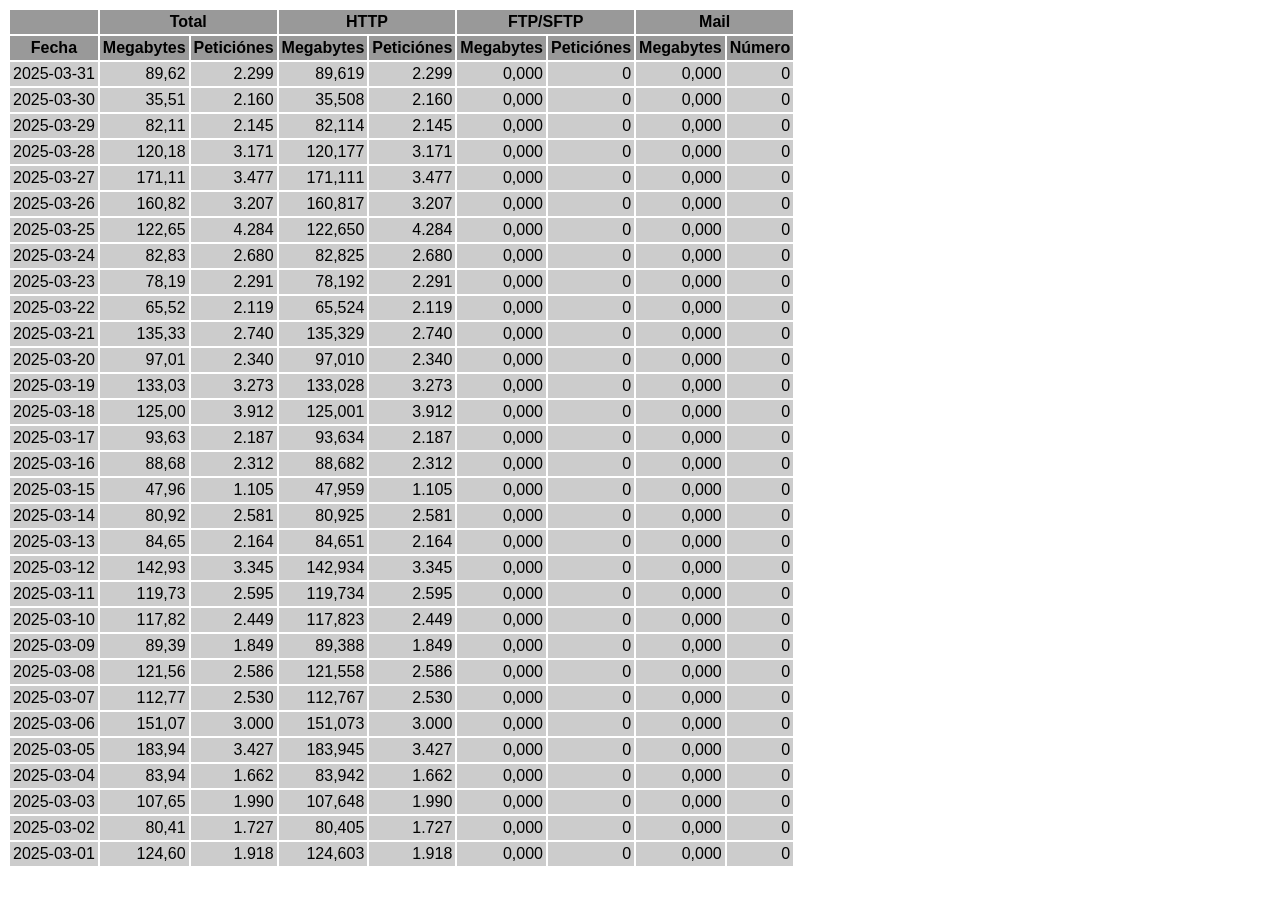
<file: logs/traffic.html/03.html>
<!DOCTYPE HTML PUBLIC "-//W3C//DTD HTML 4.01 Transitional//EN" "http://www.w3.org/TR/html4/loose.dtd">

<html>
<head>
<meta http-equiv="Content-Type" content="text/html; charset=utf-8">
<title>traffic.html</title>
<style type="text/css">
<!--
  em,h1,h2,h3,h4,h5,h6,form,input,br,hr,p,td,th,li,ul {
  font-family:Verdana,Arial,Helvetica,sans-serif; }

  td {color:#000000; background-color:#cccccc;}

  th {color:#000000; background-color:#999999;}
-->
</style>
</head>

<body bgcolor="#FFFFFF">

<table border="0" cellspacing="2" cellpadding="3">
<thead>
<tr>
<th></th>
<th colspan="2">Total</th>
<th colspan="2">HTTP</th>
<th colspan="2">FTP/SFTP</th>
<th colspan="2">Mail</th>
</tr>
</thead>
<tbody>
<tr>
<th align="center">Fecha</th>
<th>Megabytes</th><th>Peticiónes</th>
<th>Megabytes</th><th>Peticiónes</th>
<th>Megabytes</th><th>Peticiónes</th>
<th>Megabytes</th><th>Número</th>
</tr>
<tr>
<td>2025-03-31</td>
<td align="right">89,62</td><td align="right">2.299</td>
<td align=right>89,619</td><td align=right>2.299</td>
<td align=right>0,000</td><td align=right>0</td>
<td align=right>0,000</td><td align=right>0</td>
</tr>
<!-- 2025-03-31 89.619 2299 89.619 2299 0.000 0 0.000 0 -->
<tr>
<td>2025-03-30</td>
<td align="right">35,51</td><td align="right">2.160</td>
<td align=right>35,508</td><td align=right>2.160</td>
<td align=right>0,000</td><td align=right>0</td>
<td align=right>0,000</td><td align=right>0</td>
</tr>
<!-- 2025-03-30 35.508 2160 35.508 2160 0.000 0 0.000 0 -->
<tr>
<td>2025-03-29</td>
<td align="right">82,11</td><td align="right">2.145</td>
<td align=right>82,114</td><td align=right>2.145</td>
<td align=right>0,000</td><td align=right>0</td>
<td align=right>0,000</td><td align=right>0</td>
</tr>
<!-- 2025-03-29 82.114 2145 82.114 2145 0.000 0 0.000 0 -->
<tr>
<td>2025-03-28</td>
<td align="right">120,18</td><td align="right">3.171</td>
<td align=right>120,177</td><td align=right>3.171</td>
<td align=right>0,000</td><td align=right>0</td>
<td align=right>0,000</td><td align=right>0</td>
</tr>
<!-- 2025-03-28 120.177 3171 120.177 3171 0.000 0 0.000 0 -->
<tr>
<td>2025-03-27</td>
<td align="right">171,11</td><td align="right">3.477</td>
<td align=right>171,111</td><td align=right>3.477</td>
<td align=right>0,000</td><td align=right>0</td>
<td align=right>0,000</td><td align=right>0</td>
</tr>
<!-- 2025-03-27 171.111 3477 171.111 3477 0.000 0 0.000 0 -->
<tr>
<td>2025-03-26</td>
<td align="right">160,82</td><td align="right">3.207</td>
<td align=right>160,817</td><td align=right>3.207</td>
<td align=right>0,000</td><td align=right>0</td>
<td align=right>0,000</td><td align=right>0</td>
</tr>
<!-- 2025-03-26 160.817 3207 160.817 3207 0.000 0 0.000 0 -->
<tr>
<td>2025-03-25</td>
<td align="right">122,65</td><td align="right">4.284</td>
<td align=right>122,650</td><td align=right>4.284</td>
<td align=right>0,000</td><td align=right>0</td>
<td align=right>0,000</td><td align=right>0</td>
</tr>
<!-- 2025-03-25 122.650 4284 122.650 4284 0.000 0 0.000 0 -->
<tr>
<td>2025-03-24</td>
<td align="right">82,83</td><td align="right">2.680</td>
<td align=right>82,825</td><td align=right>2.680</td>
<td align=right>0,000</td><td align=right>0</td>
<td align=right>0,000</td><td align=right>0</td>
</tr>
<!-- 2025-03-24 82.825 2680 82.825 2680 0.000 0 0.000 0 -->
<tr>
<td>2025-03-23</td>
<td align="right">78,19</td><td align="right">2.291</td>
<td align=right>78,192</td><td align=right>2.291</td>
<td align=right>0,000</td><td align=right>0</td>
<td align=right>0,000</td><td align=right>0</td>
</tr>
<!-- 2025-03-23 78.192 2291 78.192 2291 0.000 0 0.000 0 -->
<tr>
<td>2025-03-22</td>
<td align="right">65,52</td><td align="right">2.119</td>
<td align=right>65,524</td><td align=right>2.119</td>
<td align=right>0,000</td><td align=right>0</td>
<td align=right>0,000</td><td align=right>0</td>
</tr>
<!-- 2025-03-22 65.524 2119 65.524 2119 0.000 0 0.000 0 -->
<tr>
<td>2025-03-21</td>
<td align="right">135,33</td><td align="right">2.740</td>
<td align=right>135,329</td><td align=right>2.740</td>
<td align=right>0,000</td><td align=right>0</td>
<td align=right>0,000</td><td align=right>0</td>
</tr>
<!-- 2025-03-21 135.329 2740 135.329 2740 0.000 0 0.000 0 -->
<tr>
<td>2025-03-20</td>
<td align="right">97,01</td><td align="right">2.340</td>
<td align=right>97,010</td><td align=right>2.340</td>
<td align=right>0,000</td><td align=right>0</td>
<td align=right>0,000</td><td align=right>0</td>
</tr>
<!-- 2025-03-20 97.010 2340 97.010 2340 0.000 0 0.000 0 -->
<tr>
<td>2025-03-19</td>
<td align="right">133,03</td><td align="right">3.273</td>
<td align=right>133,028</td><td align=right>3.273</td>
<td align=right>0,000</td><td align=right>0</td>
<td align=right>0,000</td><td align=right>0</td>
</tr>
<!-- 2025-03-19 133.028 3273 133.028 3273 0.000 0 0.000 0 -->
<tr>
<td>2025-03-18</td>
<td align="right">125,00</td><td align="right">3.912</td>
<td align=right>125,001</td><td align=right>3.912</td>
<td align=right>0,000</td><td align=right>0</td>
<td align=right>0,000</td><td align=right>0</td>
</tr>
<!-- 2025-03-18 125.001 3912 125.001 3912 0.000 0 0.000 0 -->
<tr>
<td>2025-03-17</td>
<td align="right">93,63</td><td align="right">2.187</td>
<td align=right>93,634</td><td align=right>2.187</td>
<td align=right>0,000</td><td align=right>0</td>
<td align=right>0,000</td><td align=right>0</td>
</tr>
<!-- 2025-03-17 93.634 2187 93.634 2187 0.000 0 0.000 0 -->
<tr>
<td>2025-03-16</td>
<td align="right">88,68</td><td align="right">2.312</td>
<td align=right>88,682</td><td align=right>2.312</td>
<td align=right>0,000</td><td align=right>0</td>
<td align=right>0,000</td><td align=right>0</td>
</tr>
<!-- 2025-03-16 88.682 2312 88.682 2312 0.000 0 0.000 0 -->
<tr>
<td>2025-03-15</td>
<td align="right">47,96</td><td align="right">1.105</td>
<td align=right>47,959</td><td align=right>1.105</td>
<td align=right>0,000</td><td align=right>0</td>
<td align=right>0,000</td><td align=right>0</td>
</tr>
<!-- 2025-03-15 47.959 1105 47.959 1105 0.000 0 0.000 0 -->
<tr>
<td>2025-03-14</td>
<td align="right">80,92</td><td align="right">2.581</td>
<td align=right>80,925</td><td align=right>2.581</td>
<td align=right>0,000</td><td align=right>0</td>
<td align=right>0,000</td><td align=right>0</td>
</tr>
<!-- 2025-03-14 80.925 2581 80.925 2581 0.000 0 0.000 0 -->
<tr>
<td>2025-03-13</td>
<td align="right">84,65</td><td align="right">2.164</td>
<td align=right>84,651</td><td align=right>2.164</td>
<td align=right>0,000</td><td align=right>0</td>
<td align=right>0,000</td><td align=right>0</td>
</tr>
<!-- 2025-03-13 84.651 2164 84.651 2164 0.000 0 0.000 0 -->
<tr>
<td>2025-03-12</td>
<td align="right">142,93</td><td align="right">3.345</td>
<td align=right>142,934</td><td align=right>3.345</td>
<td align=right>0,000</td><td align=right>0</td>
<td align=right>0,000</td><td align=right>0</td>
</tr>
<!-- 2025-03-12 142.934 3345 142.934 3345 0.000 0 0.000 0 -->
<tr>
<td>2025-03-11</td>
<td align="right">119,73</td><td align="right">2.595</td>
<td align=right>119,734</td><td align=right>2.595</td>
<td align=right>0,000</td><td align=right>0</td>
<td align=right>0,000</td><td align=right>0</td>
</tr>
<!-- 2025-03-11 119.734 2595 119.734 2595 0.000 0 0.000 0 -->
<tr>
<td>2025-03-10</td>
<td align="right">117,82</td><td align="right">2.449</td>
<td align=right>117,823</td><td align=right>2.449</td>
<td align=right>0,000</td><td align=right>0</td>
<td align=right>0,000</td><td align=right>0</td>
</tr>
<!-- 2025-03-10 117.823 2449 117.823 2449 0.000 0 0.000 0 -->
<tr>
<td>2025-03-09</td>
<td align="right">89,39</td><td align="right">1.849</td>
<td align=right>89,388</td><td align=right>1.849</td>
<td align=right>0,000</td><td align=right>0</td>
<td align=right>0,000</td><td align=right>0</td>
</tr>
<!-- 2025-03-09 89.388 1849 89.388 1849 0.000 0 0.000 0 -->
<tr>
<td>2025-03-08</td>
<td align="right">121,56</td><td align="right">2.586</td>
<td align=right>121,558</td><td align=right>2.586</td>
<td align=right>0,000</td><td align=right>0</td>
<td align=right>0,000</td><td align=right>0</td>
</tr>
<!-- 2025-03-08 121.558 2586 121.558 2586 0.000 0 0.000 0 -->
<tr>
<td>2025-03-07</td>
<td align="right">112,77</td><td align="right">2.530</td>
<td align=right>112,767</td><td align=right>2.530</td>
<td align=right>0,000</td><td align=right>0</td>
<td align=right>0,000</td><td align=right>0</td>
</tr>
<!-- 2025-03-07 112.767 2530 112.767 2530 0.000 0 0.000 0 -->
<tr>
<td>2025-03-06</td>
<td align="right">151,07</td><td align="right">3.000</td>
<td align=right>151,073</td><td align=right>3.000</td>
<td align=right>0,000</td><td align=right>0</td>
<td align=right>0,000</td><td align=right>0</td>
</tr>
<!-- 2025-03-06 151.073 3000 151.073 3000 0.000 0 0.000 0 -->
<tr>
<td>2025-03-05</td>
<td align="right">183,94</td><td align="right">3.427</td>
<td align=right>183,945</td><td align=right>3.427</td>
<td align=right>0,000</td><td align=right>0</td>
<td align=right>0,000</td><td align=right>0</td>
</tr>
<!-- 2025-03-05 183.945 3427 183.945 3427 0.000 0 0.000 0 -->
<tr>
<td>2025-03-04</td>
<td align="right">83,94</td><td align="right">1.662</td>
<td align=right>83,942</td><td align=right>1.662</td>
<td align=right>0,000</td><td align=right>0</td>
<td align=right>0,000</td><td align=right>0</td>
</tr>
<!-- 2025-03-04 83.942 1662 83.942 1662 0.000 0 0.000 0 -->
<tr>
<td>2025-03-03</td>
<td align="right">107,65</td><td align="right">1.990</td>
<td align=right>107,648</td><td align=right>1.990</td>
<td align=right>0,000</td><td align=right>0</td>
<td align=right>0,000</td><td align=right>0</td>
</tr>
<!-- 2025-03-03 107.648 1990 107.648 1990 0.000 0 0.000 0 -->
<tr>
<td>2025-03-02</td>
<td align="right">80,41</td><td align="right">1.727</td>
<td align=right>80,405</td><td align=right>1.727</td>
<td align=right>0,000</td><td align=right>0</td>
<td align=right>0,000</td><td align=right>0</td>
</tr>
<!-- 2025-03-02 80.405 1727 80.405 1727 0.000 0 0.000 0 -->
<tr>
<td>2025-03-01</td>
<td align="right">124,60</td><td align="right">1.918</td>
<td align=right>124,603</td><td align=right>1.918</td>
<td align=right>0,000</td><td align=right>0</td>
<td align=right>0,000</td><td align=right>0</td>
</tr>
<!-- 2025-03-01 124.603 1918 124.603 1918 0.000 0 0.000 0 -->
</tbody>
</table>

</body>
</html>
</file>
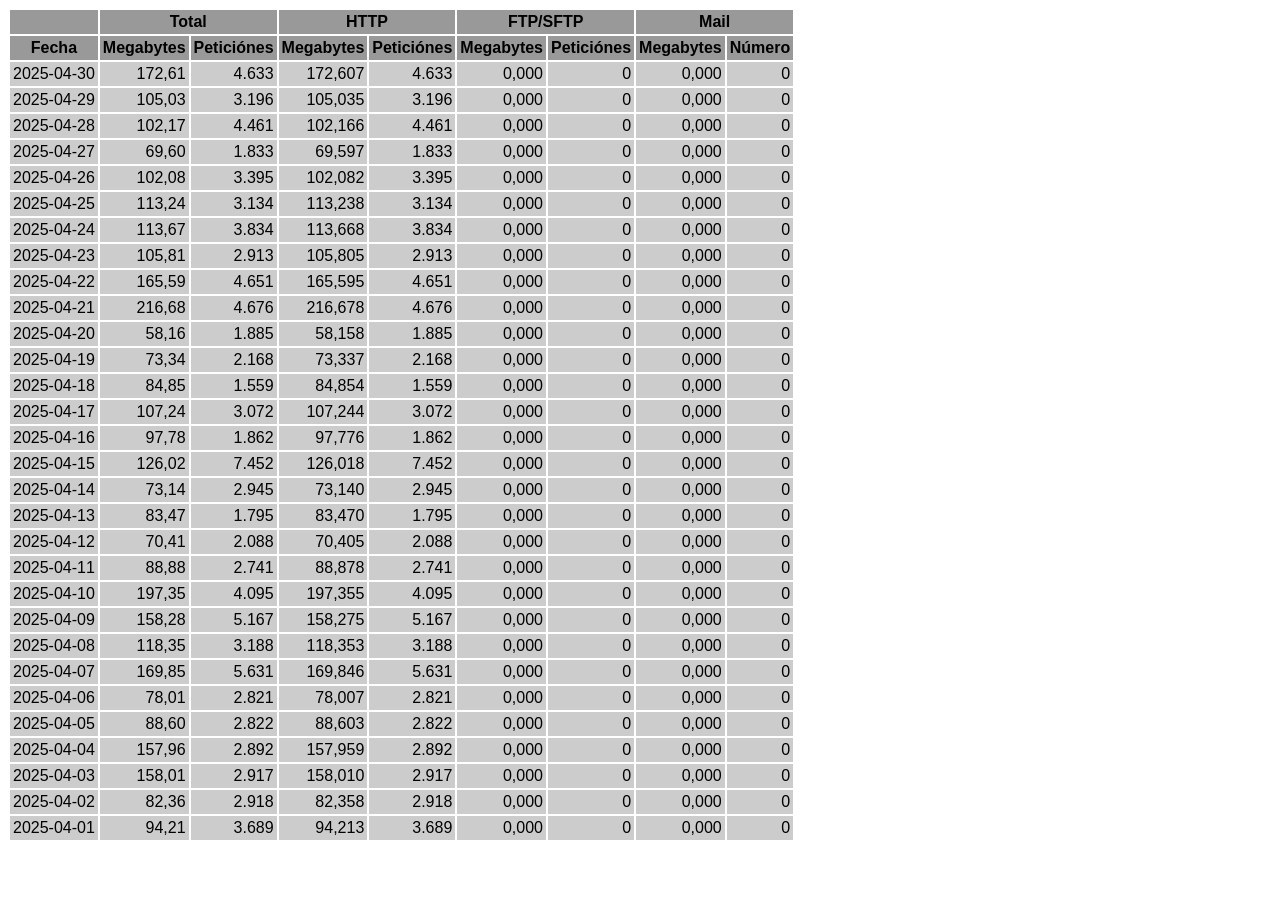
<file: logs/traffic.html/04.html>
<!DOCTYPE HTML PUBLIC "-//W3C//DTD HTML 4.01 Transitional//EN" "http://www.w3.org/TR/html4/loose.dtd">

<html>
<head>
<meta http-equiv="Content-Type" content="text/html; charset=utf-8">
<title>traffic.html</title>
<style type="text/css">
<!--
  em,h1,h2,h3,h4,h5,h6,form,input,br,hr,p,td,th,li,ul {
  font-family:Verdana,Arial,Helvetica,sans-serif; }

  td {color:#000000; background-color:#cccccc;}

  th {color:#000000; background-color:#999999;}
-->
</style>
</head>

<body bgcolor="#FFFFFF">

<table border="0" cellspacing="2" cellpadding="3">
<thead>
<tr>
<th></th>
<th colspan="2">Total</th>
<th colspan="2">HTTP</th>
<th colspan="2">FTP/SFTP</th>
<th colspan="2">Mail</th>
</tr>
</thead>
<tbody>
<tr>
<th align="center">Fecha</th>
<th>Megabytes</th><th>Peticiónes</th>
<th>Megabytes</th><th>Peticiónes</th>
<th>Megabytes</th><th>Peticiónes</th>
<th>Megabytes</th><th>Número</th>
</tr>
<tr>
<td>2025-04-30</td>
<td align="right">172,61</td><td align="right">4.633</td>
<td align=right>172,607</td><td align=right>4.633</td>
<td align=right>0,000</td><td align=right>0</td>
<td align=right>0,000</td><td align=right>0</td>
</tr>
<!-- 2025-04-30 172.607 4633 172.607 4633 0.000 0 0.000 0 -->
<tr>
<td>2025-04-29</td>
<td align="right">105,03</td><td align="right">3.196</td>
<td align=right>105,035</td><td align=right>3.196</td>
<td align=right>0,000</td><td align=right>0</td>
<td align=right>0,000</td><td align=right>0</td>
</tr>
<!-- 2025-04-29 105.035 3196 105.035 3196 0.000 0 0.000 0 -->
<tr>
<td>2025-04-28</td>
<td align="right">102,17</td><td align="right">4.461</td>
<td align=right>102,166</td><td align=right>4.461</td>
<td align=right>0,000</td><td align=right>0</td>
<td align=right>0,000</td><td align=right>0</td>
</tr>
<!-- 2025-04-28 102.166 4461 102.166 4461 0.000 0 0.000 0 -->
<tr>
<td>2025-04-27</td>
<td align="right">69,60</td><td align="right">1.833</td>
<td align=right>69,597</td><td align=right>1.833</td>
<td align=right>0,000</td><td align=right>0</td>
<td align=right>0,000</td><td align=right>0</td>
</tr>
<!-- 2025-04-27 69.597 1833 69.597 1833 0.000 0 0.000 0 -->
<tr>
<td>2025-04-26</td>
<td align="right">102,08</td><td align="right">3.395</td>
<td align=right>102,082</td><td align=right>3.395</td>
<td align=right>0,000</td><td align=right>0</td>
<td align=right>0,000</td><td align=right>0</td>
</tr>
<!-- 2025-04-26 102.082 3395 102.082 3395 0.000 0 0.000 0 -->
<tr>
<td>2025-04-25</td>
<td align="right">113,24</td><td align="right">3.134</td>
<td align=right>113,238</td><td align=right>3.134</td>
<td align=right>0,000</td><td align=right>0</td>
<td align=right>0,000</td><td align=right>0</td>
</tr>
<!-- 2025-04-25 113.238 3134 113.238 3134 0.000 0 0.000 0 -->
<tr>
<td>2025-04-24</td>
<td align="right">113,67</td><td align="right">3.834</td>
<td align=right>113,668</td><td align=right>3.834</td>
<td align=right>0,000</td><td align=right>0</td>
<td align=right>0,000</td><td align=right>0</td>
</tr>
<!-- 2025-04-24 113.668 3834 113.668 3834 0.000 0 0.000 0 -->
<tr>
<td>2025-04-23</td>
<td align="right">105,81</td><td align="right">2.913</td>
<td align=right>105,805</td><td align=right>2.913</td>
<td align=right>0,000</td><td align=right>0</td>
<td align=right>0,000</td><td align=right>0</td>
</tr>
<!-- 2025-04-23 105.805 2913 105.805 2913 0.000 0 0.000 0 -->
<tr>
<td>2025-04-22</td>
<td align="right">165,59</td><td align="right">4.651</td>
<td align=right>165,595</td><td align=right>4.651</td>
<td align=right>0,000</td><td align=right>0</td>
<td align=right>0,000</td><td align=right>0</td>
</tr>
<!-- 2025-04-22 165.595 4651 165.595 4651 0.000 0 0.000 0 -->
<tr>
<td>2025-04-21</td>
<td align="right">216,68</td><td align="right">4.676</td>
<td align=right>216,678</td><td align=right>4.676</td>
<td align=right>0,000</td><td align=right>0</td>
<td align=right>0,000</td><td align=right>0</td>
</tr>
<!-- 2025-04-21 216.678 4676 216.678 4676 0.000 0 0.000 0 -->
<tr>
<td>2025-04-20</td>
<td align="right">58,16</td><td align="right">1.885</td>
<td align=right>58,158</td><td align=right>1.885</td>
<td align=right>0,000</td><td align=right>0</td>
<td align=right>0,000</td><td align=right>0</td>
</tr>
<!-- 2025-04-20 58.158 1885 58.158 1885 0.000 0 0.000 0 -->
<tr>
<td>2025-04-19</td>
<td align="right">73,34</td><td align="right">2.168</td>
<td align=right>73,337</td><td align=right>2.168</td>
<td align=right>0,000</td><td align=right>0</td>
<td align=right>0,000</td><td align=right>0</td>
</tr>
<!-- 2025-04-19 73.337 2168 73.337 2168 0.000 0 0.000 0 -->
<tr>
<td>2025-04-18</td>
<td align="right">84,85</td><td align="right">1.559</td>
<td align=right>84,854</td><td align=right>1.559</td>
<td align=right>0,000</td><td align=right>0</td>
<td align=right>0,000</td><td align=right>0</td>
</tr>
<!-- 2025-04-18 84.854 1559 84.854 1559 0.000 0 0.000 0 -->
<tr>
<td>2025-04-17</td>
<td align="right">107,24</td><td align="right">3.072</td>
<td align=right>107,244</td><td align=right>3.072</td>
<td align=right>0,000</td><td align=right>0</td>
<td align=right>0,000</td><td align=right>0</td>
</tr>
<!-- 2025-04-17 107.244 3072 107.244 3072 0.000 0 0.000 0 -->
<tr>
<td>2025-04-16</td>
<td align="right">97,78</td><td align="right">1.862</td>
<td align=right>97,776</td><td align=right>1.862</td>
<td align=right>0,000</td><td align=right>0</td>
<td align=right>0,000</td><td align=right>0</td>
</tr>
<!-- 2025-04-16 97.776 1862 97.776 1862 0.000 0 0.000 0 -->
<tr>
<td>2025-04-15</td>
<td align="right">126,02</td><td align="right">7.452</td>
<td align=right>126,018</td><td align=right>7.452</td>
<td align=right>0,000</td><td align=right>0</td>
<td align=right>0,000</td><td align=right>0</td>
</tr>
<!-- 2025-04-15 126.018 7452 126.018 7452 0.000 0 0.000 0 -->
<tr>
<td>2025-04-14</td>
<td align="right">73,14</td><td align="right">2.945</td>
<td align=right>73,140</td><td align=right>2.945</td>
<td align=right>0,000</td><td align=right>0</td>
<td align=right>0,000</td><td align=right>0</td>
</tr>
<!-- 2025-04-14 73.140 2945 73.140 2945 0.000 0 0.000 0 -->
<tr>
<td>2025-04-13</td>
<td align="right">83,47</td><td align="right">1.795</td>
<td align=right>83,470</td><td align=right>1.795</td>
<td align=right>0,000</td><td align=right>0</td>
<td align=right>0,000</td><td align=right>0</td>
</tr>
<!-- 2025-04-13 83.470 1795 83.470 1795 0.000 0 0.000 0 -->
<tr>
<td>2025-04-12</td>
<td align="right">70,41</td><td align="right">2.088</td>
<td align=right>70,405</td><td align=right>2.088</td>
<td align=right>0,000</td><td align=right>0</td>
<td align=right>0,000</td><td align=right>0</td>
</tr>
<!-- 2025-04-12 70.405 2088 70.405 2088 0.000 0 0.000 0 -->
<tr>
<td>2025-04-11</td>
<td align="right">88,88</td><td align="right">2.741</td>
<td align=right>88,878</td><td align=right>2.741</td>
<td align=right>0,000</td><td align=right>0</td>
<td align=right>0,000</td><td align=right>0</td>
</tr>
<!-- 2025-04-11 88.878 2741 88.878 2741 0.000 0 0.000 0 -->
<tr>
<td>2025-04-10</td>
<td align="right">197,35</td><td align="right">4.095</td>
<td align=right>197,355</td><td align=right>4.095</td>
<td align=right>0,000</td><td align=right>0</td>
<td align=right>0,000</td><td align=right>0</td>
</tr>
<!-- 2025-04-10 197.355 4095 197.355 4095 0.000 0 0.000 0 -->
<tr>
<td>2025-04-09</td>
<td align="right">158,28</td><td align="right">5.167</td>
<td align=right>158,275</td><td align=right>5.167</td>
<td align=right>0,000</td><td align=right>0</td>
<td align=right>0,000</td><td align=right>0</td>
</tr>
<!-- 2025-04-09 158.275 5167 158.275 5167 0.000 0 0.000 0 -->
<tr>
<td>2025-04-08</td>
<td align="right">118,35</td><td align="right">3.188</td>
<td align=right>118,353</td><td align=right>3.188</td>
<td align=right>0,000</td><td align=right>0</td>
<td align=right>0,000</td><td align=right>0</td>
</tr>
<!-- 2025-04-08 118.353 3188 118.353 3188 0.000 0 0.000 0 -->
<tr>
<td>2025-04-07</td>
<td align="right">169,85</td><td align="right">5.631</td>
<td align=right>169,846</td><td align=right>5.631</td>
<td align=right>0,000</td><td align=right>0</td>
<td align=right>0,000</td><td align=right>0</td>
</tr>
<!-- 2025-04-07 169.846 5631 169.846 5631 0.000 0 0.000 0 -->
<tr>
<td>2025-04-06</td>
<td align="right">78,01</td><td align="right">2.821</td>
<td align=right>78,007</td><td align=right>2.821</td>
<td align=right>0,000</td><td align=right>0</td>
<td align=right>0,000</td><td align=right>0</td>
</tr>
<!-- 2025-04-06 78.007 2821 78.007 2821 0.000 0 0.000 0 -->
<tr>
<td>2025-04-05</td>
<td align="right">88,60</td><td align="right">2.822</td>
<td align=right>88,603</td><td align=right>2.822</td>
<td align=right>0,000</td><td align=right>0</td>
<td align=right>0,000</td><td align=right>0</td>
</tr>
<!-- 2025-04-05 88.603 2822 88.603 2822 0.000 0 0.000 0 -->
<tr>
<td>2025-04-04</td>
<td align="right">157,96</td><td align="right">2.892</td>
<td align=right>157,959</td><td align=right>2.892</td>
<td align=right>0,000</td><td align=right>0</td>
<td align=right>0,000</td><td align=right>0</td>
</tr>
<!-- 2025-04-04 157.959 2892 157.959 2892 0.000 0 0.000 0 -->
<tr>
<td>2025-04-03</td>
<td align="right">158,01</td><td align="right">2.917</td>
<td align=right>158,010</td><td align=right>2.917</td>
<td align=right>0,000</td><td align=right>0</td>
<td align=right>0,000</td><td align=right>0</td>
</tr>
<!-- 2025-04-03 158.010 2917 158.010 2917 0.000 0 0.000 0 -->
<tr>
<td>2025-04-02</td>
<td align="right">82,36</td><td align="right">2.918</td>
<td align=right>82,358</td><td align=right>2.918</td>
<td align=right>0,000</td><td align=right>0</td>
<td align=right>0,000</td><td align=right>0</td>
</tr>
<!-- 2025-04-02 82.358 2918 82.358 2918 0.000 0 0.000 0 -->
<tr>
<td>2025-04-01</td>
<td align="right">94,21</td><td align="right">3.689</td>
<td align=right>94,213</td><td align=right>3.689</td>
<td align=right>0,000</td><td align=right>0</td>
<td align=right>0,000</td><td align=right>0</td>
</tr>
<!-- 2025-04-01 94.213 3689 94.213 3689 0.000 0 0.000 0 -->
</tbody>
</table>

</body>
</html>
</file>
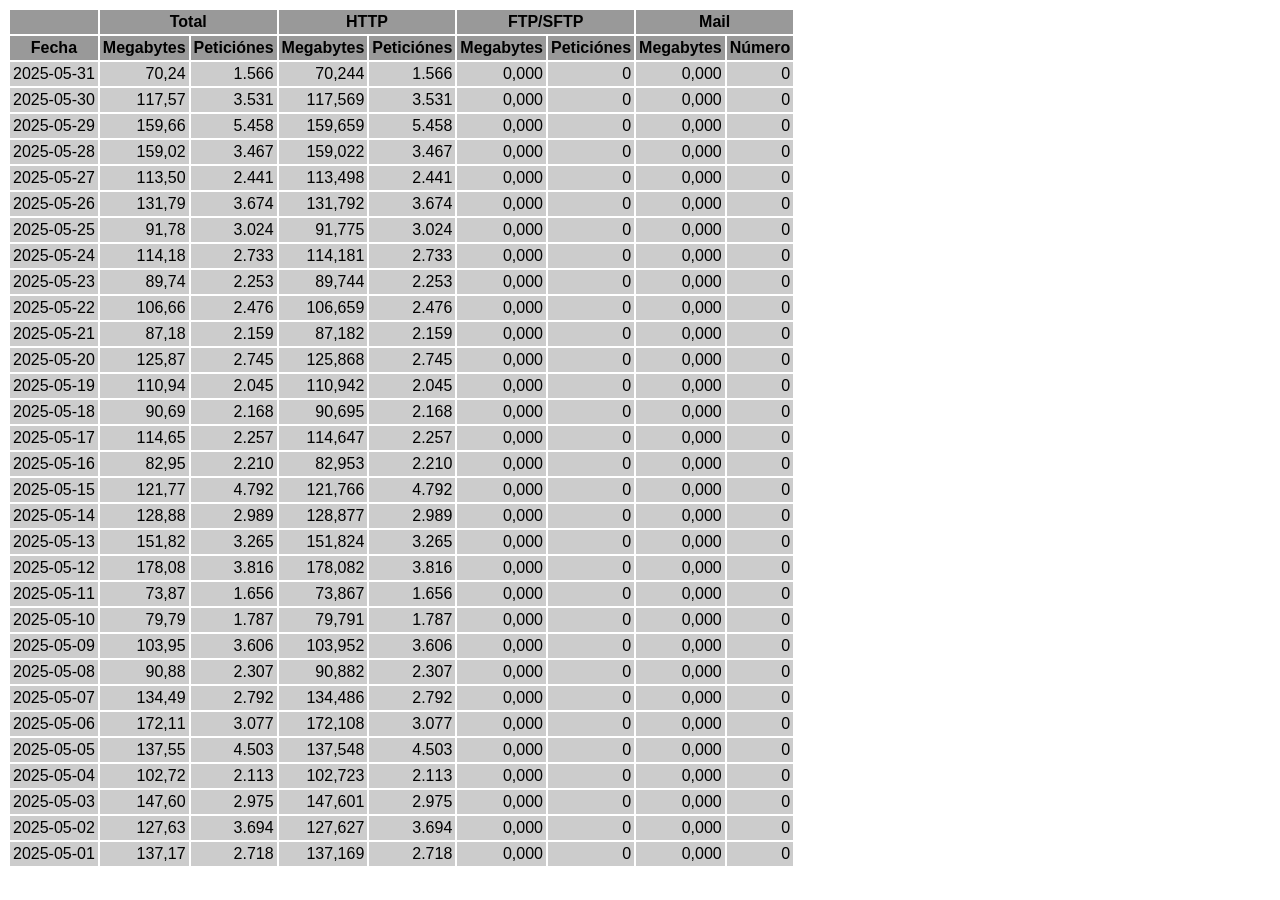
<file: logs/traffic.html/05.html>
<!DOCTYPE HTML PUBLIC "-//W3C//DTD HTML 4.01 Transitional//EN" "http://www.w3.org/TR/html4/loose.dtd">

<html>
<head>
<meta http-equiv="Content-Type" content="text/html; charset=utf-8">
<title>traffic.html</title>
<style type="text/css">
<!--
  em,h1,h2,h3,h4,h5,h6,form,input,br,hr,p,td,th,li,ul {
  font-family:Verdana,Arial,Helvetica,sans-serif; }

  td {color:#000000; background-color:#cccccc;}

  th {color:#000000; background-color:#999999;}
-->
</style>
</head>

<body bgcolor="#FFFFFF">

<table border="0" cellspacing="2" cellpadding="3">
<thead>
<tr>
<th></th>
<th colspan="2">Total</th>
<th colspan="2">HTTP</th>
<th colspan="2">FTP/SFTP</th>
<th colspan="2">Mail</th>
</tr>
</thead>
<tbody>
<tr>
<th align="center">Fecha</th>
<th>Megabytes</th><th>Peticiónes</th>
<th>Megabytes</th><th>Peticiónes</th>
<th>Megabytes</th><th>Peticiónes</th>
<th>Megabytes</th><th>Número</th>
</tr>
<tr>
<td>2025-05-31</td>
<td align="right">70,24</td><td align="right">1.566</td>
<td align=right>70,244</td><td align=right>1.566</td>
<td align=right>0,000</td><td align=right>0</td>
<td align=right>0,000</td><td align=right>0</td>
</tr>
<!-- 2025-05-31 70.244 1566 70.244 1566 0.000 0 0.000 0 -->
<tr>
<td>2025-05-30</td>
<td align="right">117,57</td><td align="right">3.531</td>
<td align=right>117,569</td><td align=right>3.531</td>
<td align=right>0,000</td><td align=right>0</td>
<td align=right>0,000</td><td align=right>0</td>
</tr>
<!-- 2025-05-30 117.569 3531 117.569 3531 0.000 0 0.000 0 -->
<tr>
<td>2025-05-29</td>
<td align="right">159,66</td><td align="right">5.458</td>
<td align=right>159,659</td><td align=right>5.458</td>
<td align=right>0,000</td><td align=right>0</td>
<td align=right>0,000</td><td align=right>0</td>
</tr>
<!-- 2025-05-29 159.659 5458 159.659 5458 0.000 0 0.000 0 -->
<tr>
<td>2025-05-28</td>
<td align="right">159,02</td><td align="right">3.467</td>
<td align=right>159,022</td><td align=right>3.467</td>
<td align=right>0,000</td><td align=right>0</td>
<td align=right>0,000</td><td align=right>0</td>
</tr>
<!-- 2025-05-28 159.022 3467 159.022 3467 0.000 0 0.000 0 -->
<tr>
<td>2025-05-27</td>
<td align="right">113,50</td><td align="right">2.441</td>
<td align=right>113,498</td><td align=right>2.441</td>
<td align=right>0,000</td><td align=right>0</td>
<td align=right>0,000</td><td align=right>0</td>
</tr>
<!-- 2025-05-27 113.498 2441 113.498 2441 0.000 0 0.000 0 -->
<tr>
<td>2025-05-26</td>
<td align="right">131,79</td><td align="right">3.674</td>
<td align=right>131,792</td><td align=right>3.674</td>
<td align=right>0,000</td><td align=right>0</td>
<td align=right>0,000</td><td align=right>0</td>
</tr>
<!-- 2025-05-26 131.792 3674 131.792 3674 0.000 0 0.000 0 -->
<tr>
<td>2025-05-25</td>
<td align="right">91,78</td><td align="right">3.024</td>
<td align=right>91,775</td><td align=right>3.024</td>
<td align=right>0,000</td><td align=right>0</td>
<td align=right>0,000</td><td align=right>0</td>
</tr>
<!-- 2025-05-25 91.775 3024 91.775 3024 0.000 0 0.000 0 -->
<tr>
<td>2025-05-24</td>
<td align="right">114,18</td><td align="right">2.733</td>
<td align=right>114,181</td><td align=right>2.733</td>
<td align=right>0,000</td><td align=right>0</td>
<td align=right>0,000</td><td align=right>0</td>
</tr>
<!-- 2025-05-24 114.181 2733 114.181 2733 0.000 0 0.000 0 -->
<tr>
<td>2025-05-23</td>
<td align="right">89,74</td><td align="right">2.253</td>
<td align=right>89,744</td><td align=right>2.253</td>
<td align=right>0,000</td><td align=right>0</td>
<td align=right>0,000</td><td align=right>0</td>
</tr>
<!-- 2025-05-23 89.744 2253 89.744 2253 0.000 0 0.000 0 -->
<tr>
<td>2025-05-22</td>
<td align="right">106,66</td><td align="right">2.476</td>
<td align=right>106,659</td><td align=right>2.476</td>
<td align=right>0,000</td><td align=right>0</td>
<td align=right>0,000</td><td align=right>0</td>
</tr>
<!-- 2025-05-22 106.659 2476 106.659 2476 0.000 0 0.000 0 -->
<tr>
<td>2025-05-21</td>
<td align="right">87,18</td><td align="right">2.159</td>
<td align=right>87,182</td><td align=right>2.159</td>
<td align=right>0,000</td><td align=right>0</td>
<td align=right>0,000</td><td align=right>0</td>
</tr>
<!-- 2025-05-21 87.182 2159 87.182 2159 0.000 0 0.000 0 -->
<tr>
<td>2025-05-20</td>
<td align="right">125,87</td><td align="right">2.745</td>
<td align=right>125,868</td><td align=right>2.745</td>
<td align=right>0,000</td><td align=right>0</td>
<td align=right>0,000</td><td align=right>0</td>
</tr>
<!-- 2025-05-20 125.868 2745 125.868 2745 0.000 0 0.000 0 -->
<tr>
<td>2025-05-19</td>
<td align="right">110,94</td><td align="right">2.045</td>
<td align=right>110,942</td><td align=right>2.045</td>
<td align=right>0,000</td><td align=right>0</td>
<td align=right>0,000</td><td align=right>0</td>
</tr>
<!-- 2025-05-19 110.942 2045 110.942 2045 0.000 0 0.000 0 -->
<tr>
<td>2025-05-18</td>
<td align="right">90,69</td><td align="right">2.168</td>
<td align=right>90,695</td><td align=right>2.168</td>
<td align=right>0,000</td><td align=right>0</td>
<td align=right>0,000</td><td align=right>0</td>
</tr>
<!-- 2025-05-18 90.695 2168 90.695 2168 0.000 0 0.000 0 -->
<tr>
<td>2025-05-17</td>
<td align="right">114,65</td><td align="right">2.257</td>
<td align=right>114,647</td><td align=right>2.257</td>
<td align=right>0,000</td><td align=right>0</td>
<td align=right>0,000</td><td align=right>0</td>
</tr>
<!-- 2025-05-17 114.647 2257 114.647 2257 0.000 0 0.000 0 -->
<tr>
<td>2025-05-16</td>
<td align="right">82,95</td><td align="right">2.210</td>
<td align=right>82,953</td><td align=right>2.210</td>
<td align=right>0,000</td><td align=right>0</td>
<td align=right>0,000</td><td align=right>0</td>
</tr>
<!-- 2025-05-16 82.953 2210 82.953 2210 0.000 0 0.000 0 -->
<tr>
<td>2025-05-15</td>
<td align="right">121,77</td><td align="right">4.792</td>
<td align=right>121,766</td><td align=right>4.792</td>
<td align=right>0,000</td><td align=right>0</td>
<td align=right>0,000</td><td align=right>0</td>
</tr>
<!-- 2025-05-15 121.766 4792 121.766 4792 0.000 0 0.000 0 -->
<tr>
<td>2025-05-14</td>
<td align="right">128,88</td><td align="right">2.989</td>
<td align=right>128,877</td><td align=right>2.989</td>
<td align=right>0,000</td><td align=right>0</td>
<td align=right>0,000</td><td align=right>0</td>
</tr>
<!-- 2025-05-14 128.877 2989 128.877 2989 0.000 0 0.000 0 -->
<tr>
<td>2025-05-13</td>
<td align="right">151,82</td><td align="right">3.265</td>
<td align=right>151,824</td><td align=right>3.265</td>
<td align=right>0,000</td><td align=right>0</td>
<td align=right>0,000</td><td align=right>0</td>
</tr>
<!-- 2025-05-13 151.824 3265 151.824 3265 0.000 0 0.000 0 -->
<tr>
<td>2025-05-12</td>
<td align="right">178,08</td><td align="right">3.816</td>
<td align=right>178,082</td><td align=right>3.816</td>
<td align=right>0,000</td><td align=right>0</td>
<td align=right>0,000</td><td align=right>0</td>
</tr>
<!-- 2025-05-12 178.082 3816 178.082 3816 0.000 0 0.000 0 -->
<tr>
<td>2025-05-11</td>
<td align="right">73,87</td><td align="right">1.656</td>
<td align=right>73,867</td><td align=right>1.656</td>
<td align=right>0,000</td><td align=right>0</td>
<td align=right>0,000</td><td align=right>0</td>
</tr>
<!-- 2025-05-11 73.867 1656 73.867 1656 0.000 0 0.000 0 -->
<tr>
<td>2025-05-10</td>
<td align="right">79,79</td><td align="right">1.787</td>
<td align=right>79,791</td><td align=right>1.787</td>
<td align=right>0,000</td><td align=right>0</td>
<td align=right>0,000</td><td align=right>0</td>
</tr>
<!-- 2025-05-10 79.791 1787 79.791 1787 0.000 0 0.000 0 -->
<tr>
<td>2025-05-09</td>
<td align="right">103,95</td><td align="right">3.606</td>
<td align=right>103,952</td><td align=right>3.606</td>
<td align=right>0,000</td><td align=right>0</td>
<td align=right>0,000</td><td align=right>0</td>
</tr>
<!-- 2025-05-09 103.952 3606 103.952 3606 0.000 0 0.000 0 -->
<tr>
<td>2025-05-08</td>
<td align="right">90,88</td><td align="right">2.307</td>
<td align=right>90,882</td><td align=right>2.307</td>
<td align=right>0,000</td><td align=right>0</td>
<td align=right>0,000</td><td align=right>0</td>
</tr>
<!-- 2025-05-08 90.882 2307 90.882 2307 0.000 0 0.000 0 -->
<tr>
<td>2025-05-07</td>
<td align="right">134,49</td><td align="right">2.792</td>
<td align=right>134,486</td><td align=right>2.792</td>
<td align=right>0,000</td><td align=right>0</td>
<td align=right>0,000</td><td align=right>0</td>
</tr>
<!-- 2025-05-07 134.486 2792 134.486 2792 0.000 0 0.000 0 -->
<tr>
<td>2025-05-06</td>
<td align="right">172,11</td><td align="right">3.077</td>
<td align=right>172,108</td><td align=right>3.077</td>
<td align=right>0,000</td><td align=right>0</td>
<td align=right>0,000</td><td align=right>0</td>
</tr>
<!-- 2025-05-06 172.108 3077 172.108 3077 0.000 0 0.000 0 -->
<tr>
<td>2025-05-05</td>
<td align="right">137,55</td><td align="right">4.503</td>
<td align=right>137,548</td><td align=right>4.503</td>
<td align=right>0,000</td><td align=right>0</td>
<td align=right>0,000</td><td align=right>0</td>
</tr>
<!-- 2025-05-05 137.548 4503 137.548 4503 0.000 0 0.000 0 -->
<tr>
<td>2025-05-04</td>
<td align="right">102,72</td><td align="right">2.113</td>
<td align=right>102,723</td><td align=right>2.113</td>
<td align=right>0,000</td><td align=right>0</td>
<td align=right>0,000</td><td align=right>0</td>
</tr>
<!-- 2025-05-04 102.723 2113 102.723 2113 0.000 0 0.000 0 -->
<tr>
<td>2025-05-03</td>
<td align="right">147,60</td><td align="right">2.975</td>
<td align=right>147,601</td><td align=right>2.975</td>
<td align=right>0,000</td><td align=right>0</td>
<td align=right>0,000</td><td align=right>0</td>
</tr>
<!-- 2025-05-03 147.601 2975 147.601 2975 0.000 0 0.000 0 -->
<tr>
<td>2025-05-02</td>
<td align="right">127,63</td><td align="right">3.694</td>
<td align=right>127,627</td><td align=right>3.694</td>
<td align=right>0,000</td><td align=right>0</td>
<td align=right>0,000</td><td align=right>0</td>
</tr>
<!-- 2025-05-02 127.627 3694 127.627 3694 0.000 0 0.000 0 -->
<tr>
<td>2025-05-01</td>
<td align="right">137,17</td><td align="right">2.718</td>
<td align=right>137,169</td><td align=right>2.718</td>
<td align=right>0,000</td><td align=right>0</td>
<td align=right>0,000</td><td align=right>0</td>
</tr>
<!-- 2025-05-01 137.169 2718 137.169 2718 0.000 0 0.000 0 -->
</tbody>
</table>

</body>
</html>
</file>
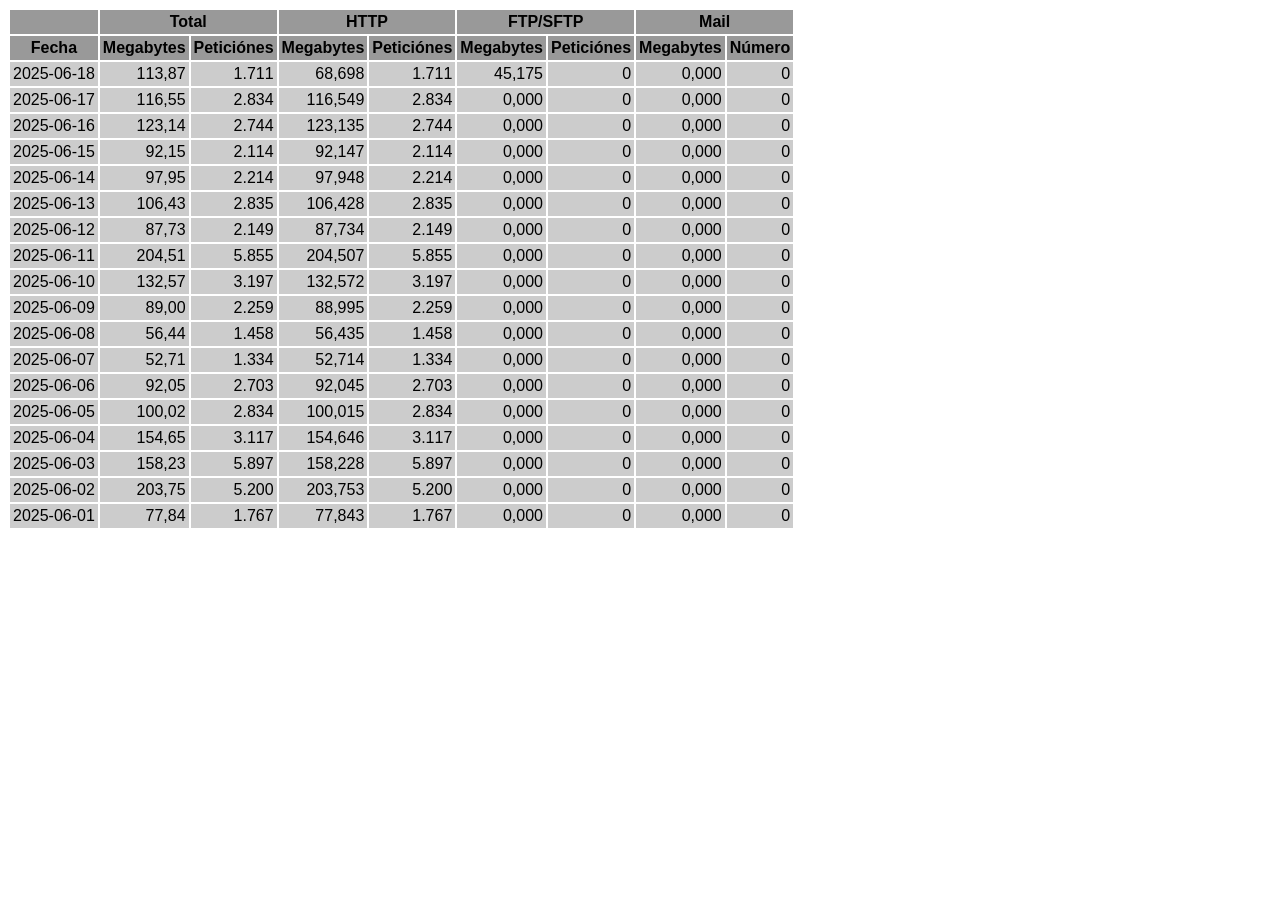
<file: logs/traffic.html/06.html>
<!DOCTYPE HTML PUBLIC "-//W3C//DTD HTML 4.01 Transitional//EN" "http://www.w3.org/TR/html4/loose.dtd">

<html>
<head>
<meta http-equiv="Content-Type" content="text/html; charset=utf-8">
<title>traffic.html</title>
<style type="text/css">
<!--
  em,h1,h2,h3,h4,h5,h6,form,input,br,hr,p,td,th,li,ul {
  font-family:Verdana,Arial,Helvetica,sans-serif; }

  td {color:#000000; background-color:#cccccc;}

  th {color:#000000; background-color:#999999;}
-->
</style>
</head>

<body bgcolor="#FFFFFF">

<table border="0" cellspacing="2" cellpadding="3">
<thead>
<tr>
<th></th>
<th colspan="2">Total</th>
<th colspan="2">HTTP</th>
<th colspan="2">FTP/SFTP</th>
<th colspan="2">Mail</th>
</tr>
</thead>
<tbody>
<tr>
<th align="center">Fecha</th>
<th>Megabytes</th><th>Peticiónes</th>
<th>Megabytes</th><th>Peticiónes</th>
<th>Megabytes</th><th>Peticiónes</th>
<th>Megabytes</th><th>Número</th>
</tr>
<tr>
<td>2025-06-18</td>
<td align="right">113,87</td><td align="right">1.711</td>
<td align=right>68,698</td><td align=right>1.711</td>
<td align=right>45,175</td><td align=right>0</td>
<td align=right>0,000</td><td align=right>0</td>
</tr>
<!-- 2025-06-18 113.873 1711 68.698 1711 45.175 0 0.000 0 -->
<tr>
<td>2025-06-17</td>
<td align="right">116,55</td><td align="right">2.834</td>
<td align=right>116,549</td><td align=right>2.834</td>
<td align=right>0,000</td><td align=right>0</td>
<td align=right>0,000</td><td align=right>0</td>
</tr>
<!-- 2025-06-17 116.549 2834 116.549 2834 0.000 0 0.000 0 -->
<tr>
<td>2025-06-16</td>
<td align="right">123,14</td><td align="right">2.744</td>
<td align=right>123,135</td><td align=right>2.744</td>
<td align=right>0,000</td><td align=right>0</td>
<td align=right>0,000</td><td align=right>0</td>
</tr>
<!-- 2025-06-16 123.135 2744 123.135 2744 0.000 0 0.000 0 -->
<tr>
<td>2025-06-15</td>
<td align="right">92,15</td><td align="right">2.114</td>
<td align=right>92,147</td><td align=right>2.114</td>
<td align=right>0,000</td><td align=right>0</td>
<td align=right>0,000</td><td align=right>0</td>
</tr>
<!-- 2025-06-15 92.147 2114 92.147 2114 0.000 0 0.000 0 -->
<tr>
<td>2025-06-14</td>
<td align="right">97,95</td><td align="right">2.214</td>
<td align=right>97,948</td><td align=right>2.214</td>
<td align=right>0,000</td><td align=right>0</td>
<td align=right>0,000</td><td align=right>0</td>
</tr>
<!-- 2025-06-14 97.948 2214 97.948 2214 0.000 0 0.000 0 -->
<tr>
<td>2025-06-13</td>
<td align="right">106,43</td><td align="right">2.835</td>
<td align=right>106,428</td><td align=right>2.835</td>
<td align=right>0,000</td><td align=right>0</td>
<td align=right>0,000</td><td align=right>0</td>
</tr>
<!-- 2025-06-13 106.428 2835 106.428 2835 0.000 0 0.000 0 -->
<tr>
<td>2025-06-12</td>
<td align="right">87,73</td><td align="right">2.149</td>
<td align=right>87,734</td><td align=right>2.149</td>
<td align=right>0,000</td><td align=right>0</td>
<td align=right>0,000</td><td align=right>0</td>
</tr>
<!-- 2025-06-12 87.734 2149 87.734 2149 0.000 0 0.000 0 -->
<tr>
<td>2025-06-11</td>
<td align="right">204,51</td><td align="right">5.855</td>
<td align=right>204,507</td><td align=right>5.855</td>
<td align=right>0,000</td><td align=right>0</td>
<td align=right>0,000</td><td align=right>0</td>
</tr>
<!-- 2025-06-11 204.507 5855 204.507 5855 0.000 0 0.000 0 -->
<tr>
<td>2025-06-10</td>
<td align="right">132,57</td><td align="right">3.197</td>
<td align=right>132,572</td><td align=right>3.197</td>
<td align=right>0,000</td><td align=right>0</td>
<td align=right>0,000</td><td align=right>0</td>
</tr>
<!-- 2025-06-10 132.572 3197 132.572 3197 0.000 0 0.000 0 -->
<tr>
<td>2025-06-09</td>
<td align="right">89,00</td><td align="right">2.259</td>
<td align=right>88,995</td><td align=right>2.259</td>
<td align=right>0,000</td><td align=right>0</td>
<td align=right>0,000</td><td align=right>0</td>
</tr>
<!-- 2025-06-09 88.995 2259 88.995 2259 0.000 0 0.000 0 -->
<tr>
<td>2025-06-08</td>
<td align="right">56,44</td><td align="right">1.458</td>
<td align=right>56,435</td><td align=right>1.458</td>
<td align=right>0,000</td><td align=right>0</td>
<td align=right>0,000</td><td align=right>0</td>
</tr>
<!-- 2025-06-08 56.435 1458 56.435 1458 0.000 0 0.000 0 -->
<tr>
<td>2025-06-07</td>
<td align="right">52,71</td><td align="right">1.334</td>
<td align=right>52,714</td><td align=right>1.334</td>
<td align=right>0,000</td><td align=right>0</td>
<td align=right>0,000</td><td align=right>0</td>
</tr>
<!-- 2025-06-07 52.714 1334 52.714 1334 0.000 0 0.000 0 -->
<tr>
<td>2025-06-06</td>
<td align="right">92,05</td><td align="right">2.703</td>
<td align=right>92,045</td><td align=right>2.703</td>
<td align=right>0,000</td><td align=right>0</td>
<td align=right>0,000</td><td align=right>0</td>
</tr>
<!-- 2025-06-06 92.045 2703 92.045 2703 0.000 0 0.000 0 -->
<tr>
<td>2025-06-05</td>
<td align="right">100,02</td><td align="right">2.834</td>
<td align=right>100,015</td><td align=right>2.834</td>
<td align=right>0,000</td><td align=right>0</td>
<td align=right>0,000</td><td align=right>0</td>
</tr>
<!-- 2025-06-05 100.015 2834 100.015 2834 0.000 0 0.000 0 -->
<tr>
<td>2025-06-04</td>
<td align="right">154,65</td><td align="right">3.117</td>
<td align=right>154,646</td><td align=right>3.117</td>
<td align=right>0,000</td><td align=right>0</td>
<td align=right>0,000</td><td align=right>0</td>
</tr>
<!-- 2025-06-04 154.646 3117 154.646 3117 0.000 0 0.000 0 -->
<tr>
<td>2025-06-03</td>
<td align="right">158,23</td><td align="right">5.897</td>
<td align=right>158,228</td><td align=right>5.897</td>
<td align=right>0,000</td><td align=right>0</td>
<td align=right>0,000</td><td align=right>0</td>
</tr>
<!-- 2025-06-03 158.228 5897 158.228 5897 0.000 0 0.000 0 -->
<tr>
<td>2025-06-02</td>
<td align="right">203,75</td><td align="right">5.200</td>
<td align=right>203,753</td><td align=right>5.200</td>
<td align=right>0,000</td><td align=right>0</td>
<td align=right>0,000</td><td align=right>0</td>
</tr>
<!-- 2025-06-02 203.753 5200 203.753 5200 0.000 0 0.000 0 -->
<tr>
<td>2025-06-01</td>
<td align="right">77,84</td><td align="right">1.767</td>
<td align=right>77,843</td><td align=right>1.767</td>
<td align=right>0,000</td><td align=right>0</td>
<td align=right>0,000</td><td align=right>0</td>
</tr>
<!-- 2025-06-01 77.843 1767 77.843 1767 0.000 0 0.000 0 -->
</tbody>
</table>

</body>
</html>
</file>
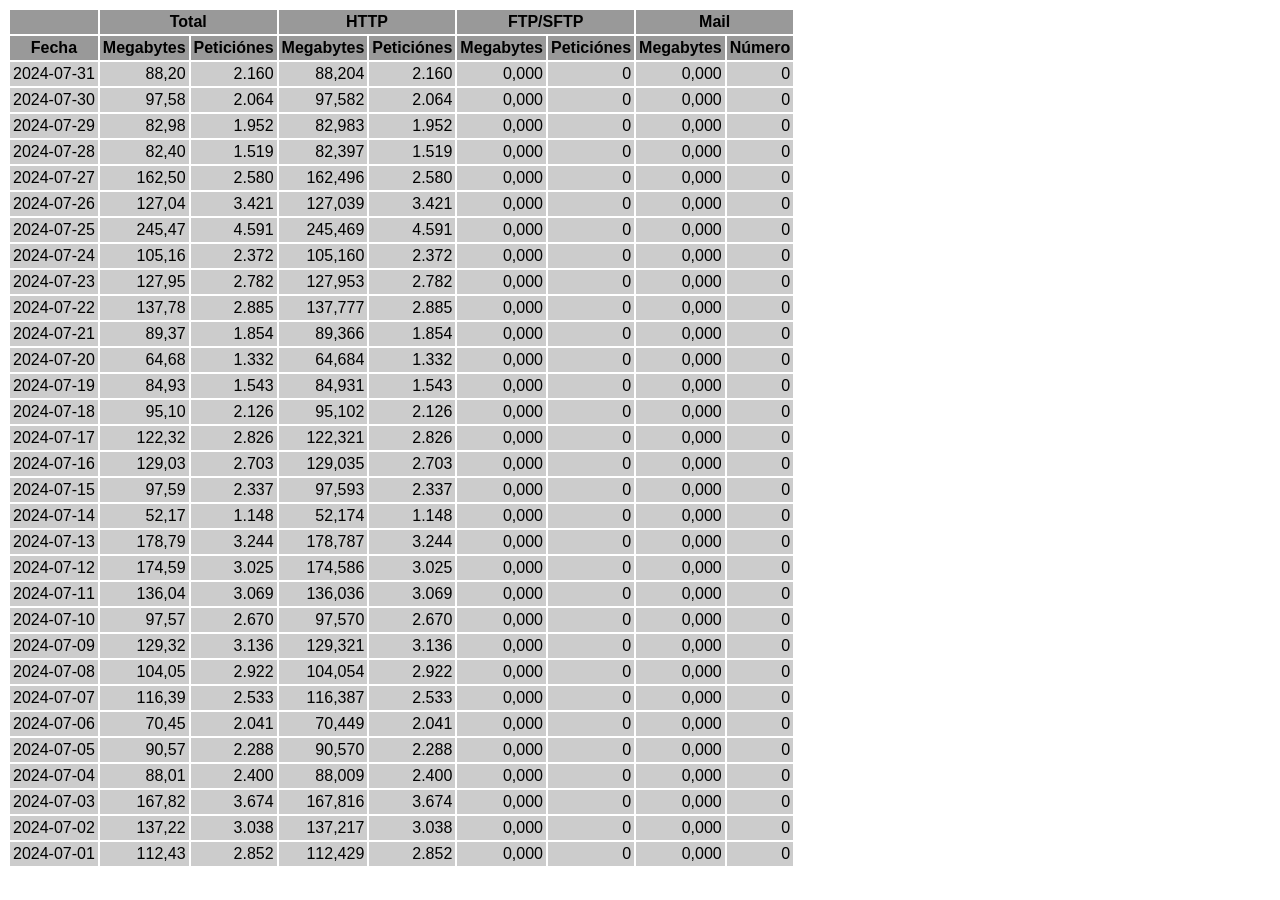
<file: logs/traffic.html/07.html>
<!DOCTYPE HTML PUBLIC "-//W3C//DTD HTML 4.01 Transitional//EN" "http://www.w3.org/TR/html4/loose.dtd">

<html>
<head>
<meta http-equiv="Content-Type" content="text/html; charset=utf-8">
<title>traffic.html</title>
<style type="text/css">
<!--
  em,h1,h2,h3,h4,h5,h6,form,input,br,hr,p,td,th,li,ul {
  font-family:Verdana,Arial,Helvetica,sans-serif; }

  td {color:#000000; background-color:#cccccc;}

  th {color:#000000; background-color:#999999;}
-->
</style>
</head>

<body bgcolor="#FFFFFF">

<table border="0" cellspacing="2" cellpadding="3">
<thead>
<tr>
<th></th>
<th colspan="2">Total</th>
<th colspan="2">HTTP</th>
<th colspan="2">FTP/SFTP</th>
<th colspan="2">Mail</th>
</tr>
</thead>
<tbody>
<tr>
<th align="center">Fecha</th>
<th>Megabytes</th><th>Peticiónes</th>
<th>Megabytes</th><th>Peticiónes</th>
<th>Megabytes</th><th>Peticiónes</th>
<th>Megabytes</th><th>Número</th>
</tr>
<tr>
<td>2024-07-31</td>
<td align="right">88,20</td><td align="right">2.160</td>
<td align=right>88,204</td><td align=right>2.160</td>
<td align=right>0,000</td><td align=right>0</td>
<td align=right>0,000</td><td align=right>0</td>
</tr>
<!-- 2024-07-31 88.204 2160 88.204 2160 0.000 0 0.000 0 -->
<tr>
<td>2024-07-30</td>
<td align="right">97,58</td><td align="right">2.064</td>
<td align=right>97,582</td><td align=right>2.064</td>
<td align=right>0,000</td><td align=right>0</td>
<td align=right>0,000</td><td align=right>0</td>
</tr>
<!-- 2024-07-30 97.582 2064 97.582 2064 0.000 0 0.000 0 -->
<tr>
<td>2024-07-29</td>
<td align="right">82,98</td><td align="right">1.952</td>
<td align=right>82,983</td><td align=right>1.952</td>
<td align=right>0,000</td><td align=right>0</td>
<td align=right>0,000</td><td align=right>0</td>
</tr>
<!-- 2024-07-29 82.983 1952 82.983 1952 0.000 0 0.000 0 -->
<tr>
<td>2024-07-28</td>
<td align="right">82,40</td><td align="right">1.519</td>
<td align=right>82,397</td><td align=right>1.519</td>
<td align=right>0,000</td><td align=right>0</td>
<td align=right>0,000</td><td align=right>0</td>
</tr>
<!-- 2024-07-28 82.397 1519 82.397 1519 0.000 0 0.000 0 -->
<tr>
<td>2024-07-27</td>
<td align="right">162,50</td><td align="right">2.580</td>
<td align=right>162,496</td><td align=right>2.580</td>
<td align=right>0,000</td><td align=right>0</td>
<td align=right>0,000</td><td align=right>0</td>
</tr>
<!-- 2024-07-27 162.496 2580 162.496 2580 0.000 0 0.000 0 -->
<tr>
<td>2024-07-26</td>
<td align="right">127,04</td><td align="right">3.421</td>
<td align=right>127,039</td><td align=right>3.421</td>
<td align=right>0,000</td><td align=right>0</td>
<td align=right>0,000</td><td align=right>0</td>
</tr>
<!-- 2024-07-26 127.039 3421 127.039 3421 0.000 0 0.000 0 -->
<tr>
<td>2024-07-25</td>
<td align="right">245,47</td><td align="right">4.591</td>
<td align=right>245,469</td><td align=right>4.591</td>
<td align=right>0,000</td><td align=right>0</td>
<td align=right>0,000</td><td align=right>0</td>
</tr>
<!-- 2024-07-25 245.469 4591 245.469 4591 0.000 0 0.000 0 -->
<tr>
<td>2024-07-24</td>
<td align="right">105,16</td><td align="right">2.372</td>
<td align=right>105,160</td><td align=right>2.372</td>
<td align=right>0,000</td><td align=right>0</td>
<td align=right>0,000</td><td align=right>0</td>
</tr>
<!-- 2024-07-24 105.160 2372 105.160 2372 0.000 0 0.000 0 -->
<tr>
<td>2024-07-23</td>
<td align="right">127,95</td><td align="right">2.782</td>
<td align=right>127,953</td><td align=right>2.782</td>
<td align=right>0,000</td><td align=right>0</td>
<td align=right>0,000</td><td align=right>0</td>
</tr>
<!-- 2024-07-23 127.953 2782 127.953 2782 0.000 0 0.000 0 -->
<tr>
<td>2024-07-22</td>
<td align="right">137,78</td><td align="right">2.885</td>
<td align=right>137,777</td><td align=right>2.885</td>
<td align=right>0,000</td><td align=right>0</td>
<td align=right>0,000</td><td align=right>0</td>
</tr>
<!-- 2024-07-22 137.777 2885 137.777 2885 0.000 0 0.000 0 -->
<tr>
<td>2024-07-21</td>
<td align="right">89,37</td><td align="right">1.854</td>
<td align=right>89,366</td><td align=right>1.854</td>
<td align=right>0,000</td><td align=right>0</td>
<td align=right>0,000</td><td align=right>0</td>
</tr>
<!-- 2024-07-21 89.366 1854 89.366 1854 0.000 0 0.000 0 -->
<tr>
<td>2024-07-20</td>
<td align="right">64,68</td><td align="right">1.332</td>
<td align=right>64,684</td><td align=right>1.332</td>
<td align=right>0,000</td><td align=right>0</td>
<td align=right>0,000</td><td align=right>0</td>
</tr>
<!-- 2024-07-20 64.684 1332 64.684 1332 0.000 0 0.000 0 -->
<tr>
<td>2024-07-19</td>
<td align="right">84,93</td><td align="right">1.543</td>
<td align=right>84,931</td><td align=right>1.543</td>
<td align=right>0,000</td><td align=right>0</td>
<td align=right>0,000</td><td align=right>0</td>
</tr>
<!-- 2024-07-19 84.931 1543 84.931 1543 0.000 0 0.000 0 -->
<tr>
<td>2024-07-18</td>
<td align="right">95,10</td><td align="right">2.126</td>
<td align=right>95,102</td><td align=right>2.126</td>
<td align=right>0,000</td><td align=right>0</td>
<td align=right>0,000</td><td align=right>0</td>
</tr>
<!-- 2024-07-18 95.102 2126 95.102 2126 0.000 0 0.000 0 -->
<tr>
<td>2024-07-17</td>
<td align="right">122,32</td><td align="right">2.826</td>
<td align=right>122,321</td><td align=right>2.826</td>
<td align=right>0,000</td><td align=right>0</td>
<td align=right>0,000</td><td align=right>0</td>
</tr>
<!-- 2024-07-17 122.321 2826 122.321 2826 0.000 0 0.000 0 -->
<tr>
<td>2024-07-16</td>
<td align="right">129,03</td><td align="right">2.703</td>
<td align=right>129,035</td><td align=right>2.703</td>
<td align=right>0,000</td><td align=right>0</td>
<td align=right>0,000</td><td align=right>0</td>
</tr>
<!-- 2024-07-16 129.035 2703 129.035 2703 0.000 0 0.000 0 -->
<tr>
<td>2024-07-15</td>
<td align="right">97,59</td><td align="right">2.337</td>
<td align=right>97,593</td><td align=right>2.337</td>
<td align=right>0,000</td><td align=right>0</td>
<td align=right>0,000</td><td align=right>0</td>
</tr>
<!-- 2024-07-15 97.593 2337 97.593 2337 0.000 0 0.000 0 -->
<tr>
<td>2024-07-14</td>
<td align="right">52,17</td><td align="right">1.148</td>
<td align=right>52,174</td><td align=right>1.148</td>
<td align=right>0,000</td><td align=right>0</td>
<td align=right>0,000</td><td align=right>0</td>
</tr>
<!-- 2024-07-14 52.174 1148 52.174 1148 0.000 0 0.000 0 -->
<tr>
<td>2024-07-13</td>
<td align="right">178,79</td><td align="right">3.244</td>
<td align=right>178,787</td><td align=right>3.244</td>
<td align=right>0,000</td><td align=right>0</td>
<td align=right>0,000</td><td align=right>0</td>
</tr>
<!-- 2024-07-13 178.787 3244 178.787 3244 0.000 0 0.000 0 -->
<tr>
<td>2024-07-12</td>
<td align="right">174,59</td><td align="right">3.025</td>
<td align=right>174,586</td><td align=right>3.025</td>
<td align=right>0,000</td><td align=right>0</td>
<td align=right>0,000</td><td align=right>0</td>
</tr>
<!-- 2024-07-12 174.586 3025 174.586 3025 0.000 0 0.000 0 -->
<tr>
<td>2024-07-11</td>
<td align="right">136,04</td><td align="right">3.069</td>
<td align=right>136,036</td><td align=right>3.069</td>
<td align=right>0,000</td><td align=right>0</td>
<td align=right>0,000</td><td align=right>0</td>
</tr>
<!-- 2024-07-11 136.036 3069 136.036 3069 0.000 0 0.000 0 -->
<tr>
<td>2024-07-10</td>
<td align="right">97,57</td><td align="right">2.670</td>
<td align=right>97,570</td><td align=right>2.670</td>
<td align=right>0,000</td><td align=right>0</td>
<td align=right>0,000</td><td align=right>0</td>
</tr>
<!-- 2024-07-10 97.570 2670 97.570 2670 0.000 0 0.000 0 -->
<tr>
<td>2024-07-09</td>
<td align="right">129,32</td><td align="right">3.136</td>
<td align=right>129,321</td><td align=right>3.136</td>
<td align=right>0,000</td><td align=right>0</td>
<td align=right>0,000</td><td align=right>0</td>
</tr>
<!-- 2024-07-09 129.321 3136 129.321 3136 0.000 0 0.000 0 -->
<tr>
<td>2024-07-08</td>
<td align="right">104,05</td><td align="right">2.922</td>
<td align=right>104,054</td><td align=right>2.922</td>
<td align=right>0,000</td><td align=right>0</td>
<td align=right>0,000</td><td align=right>0</td>
</tr>
<!-- 2024-07-08 104.054 2922 104.054 2922 0.000 0 0.000 0 -->
<tr>
<td>2024-07-07</td>
<td align="right">116,39</td><td align="right">2.533</td>
<td align=right>116,387</td><td align=right>2.533</td>
<td align=right>0,000</td><td align=right>0</td>
<td align=right>0,000</td><td align=right>0</td>
</tr>
<!-- 2024-07-07 116.387 2533 116.387 2533 0.000 0 0.000 0 -->
<tr>
<td>2024-07-06</td>
<td align="right">70,45</td><td align="right">2.041</td>
<td align=right>70,449</td><td align=right>2.041</td>
<td align=right>0,000</td><td align=right>0</td>
<td align=right>0,000</td><td align=right>0</td>
</tr>
<!-- 2024-07-06 70.449 2041 70.449 2041 0.000 0 0.000 0 -->
<tr>
<td>2024-07-05</td>
<td align="right">90,57</td><td align="right">2.288</td>
<td align=right>90,570</td><td align=right>2.288</td>
<td align=right>0,000</td><td align=right>0</td>
<td align=right>0,000</td><td align=right>0</td>
</tr>
<!-- 2024-07-05 90.570 2288 90.570 2288 0.000 0 0.000 0 -->
<tr>
<td>2024-07-04</td>
<td align="right">88,01</td><td align="right">2.400</td>
<td align=right>88,009</td><td align=right>2.400</td>
<td align=right>0,000</td><td align=right>0</td>
<td align=right>0,000</td><td align=right>0</td>
</tr>
<!-- 2024-07-04 88.009 2400 88.009 2400 0.000 0 0.000 0 -->
<tr>
<td>2024-07-03</td>
<td align="right">167,82</td><td align="right">3.674</td>
<td align=right>167,816</td><td align=right>3.674</td>
<td align=right>0,000</td><td align=right>0</td>
<td align=right>0,000</td><td align=right>0</td>
</tr>
<!-- 2024-07-03 167.816 3674 167.816 3674 0.000 0 0.000 0 -->
<tr>
<td>2024-07-02</td>
<td align="right">137,22</td><td align="right">3.038</td>
<td align=right>137,217</td><td align=right>3.038</td>
<td align=right>0,000</td><td align=right>0</td>
<td align=right>0,000</td><td align=right>0</td>
</tr>
<!-- 2024-07-02 137.217 3038 137.217 3038 0.000 0 0.000 0 -->
<tr>
<td>2024-07-01</td>
<td align="right">112,43</td><td align="right">2.852</td>
<td align=right>112,429</td><td align=right>2.852</td>
<td align=right>0,000</td><td align=right>0</td>
<td align=right>0,000</td><td align=right>0</td>
</tr>
<!-- 2024-07-01 112.429 2852 112.429 2852 0.000 0 0.000 0 -->
</tbody>
</table>

</body>
</html>
</file>
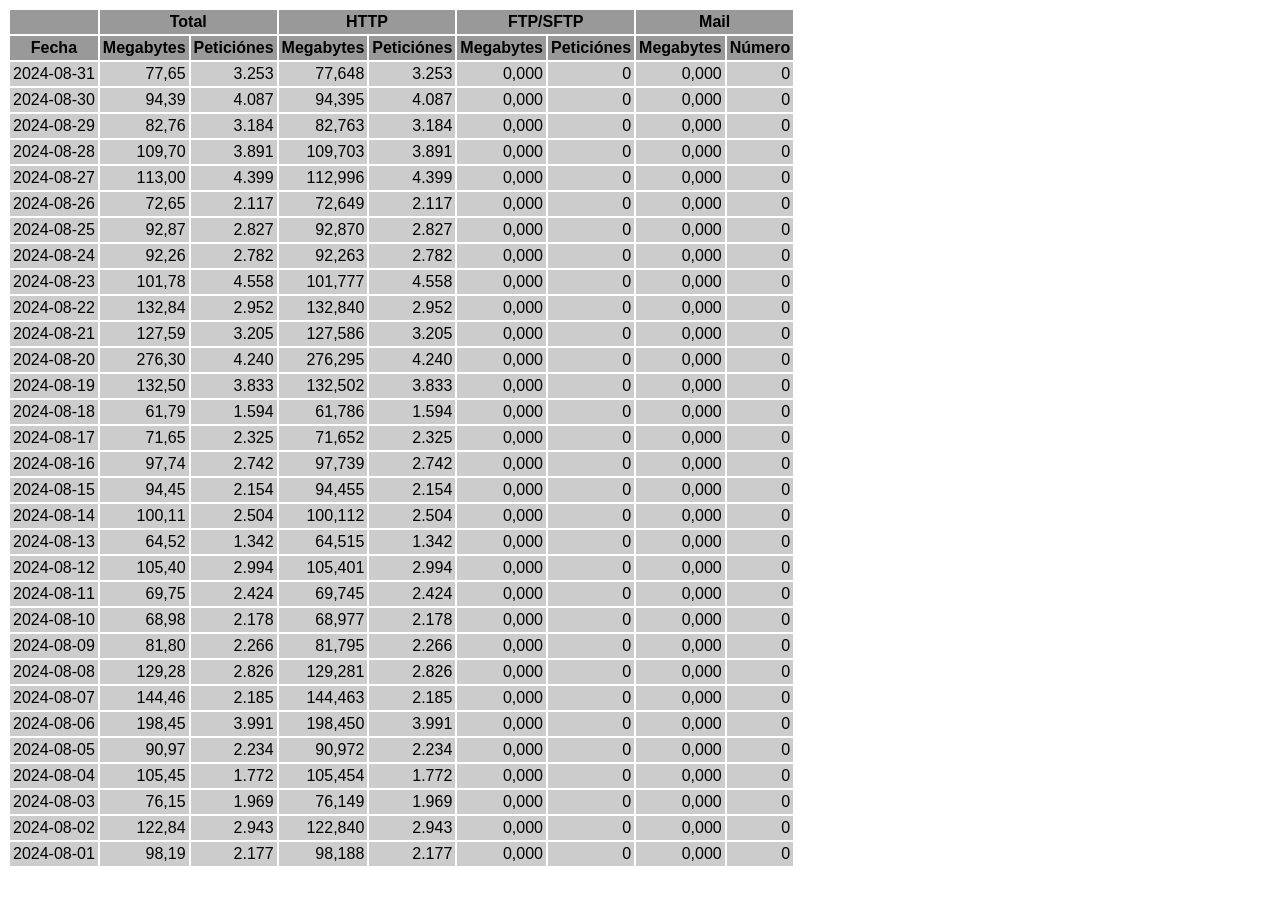
<file: logs/traffic.html/08.html>
<!DOCTYPE HTML PUBLIC "-//W3C//DTD HTML 4.01 Transitional//EN" "http://www.w3.org/TR/html4/loose.dtd">

<html>
<head>
<meta http-equiv="Content-Type" content="text/html; charset=utf-8">
<title>traffic.html</title>
<style type="text/css">
<!--
  em,h1,h2,h3,h4,h5,h6,form,input,br,hr,p,td,th,li,ul {
  font-family:Verdana,Arial,Helvetica,sans-serif; }

  td {color:#000000; background-color:#cccccc;}

  th {color:#000000; background-color:#999999;}
-->
</style>
</head>

<body bgcolor="#FFFFFF">

<table border="0" cellspacing="2" cellpadding="3">
<thead>
<tr>
<th></th>
<th colspan="2">Total</th>
<th colspan="2">HTTP</th>
<th colspan="2">FTP/SFTP</th>
<th colspan="2">Mail</th>
</tr>
</thead>
<tbody>
<tr>
<th align="center">Fecha</th>
<th>Megabytes</th><th>Peticiónes</th>
<th>Megabytes</th><th>Peticiónes</th>
<th>Megabytes</th><th>Peticiónes</th>
<th>Megabytes</th><th>Número</th>
</tr>
<tr>
<td>2024-08-31</td>
<td align="right">77,65</td><td align="right">3.253</td>
<td align=right>77,648</td><td align=right>3.253</td>
<td align=right>0,000</td><td align=right>0</td>
<td align=right>0,000</td><td align=right>0</td>
</tr>
<!-- 2024-08-31 77.648 3253 77.648 3253 0.000 0 0.000 0 -->
<tr>
<td>2024-08-30</td>
<td align="right">94,39</td><td align="right">4.087</td>
<td align=right>94,395</td><td align=right>4.087</td>
<td align=right>0,000</td><td align=right>0</td>
<td align=right>0,000</td><td align=right>0</td>
</tr>
<!-- 2024-08-30 94.395 4087 94.395 4087 0.000 0 0.000 0 -->
<tr>
<td>2024-08-29</td>
<td align="right">82,76</td><td align="right">3.184</td>
<td align=right>82,763</td><td align=right>3.184</td>
<td align=right>0,000</td><td align=right>0</td>
<td align=right>0,000</td><td align=right>0</td>
</tr>
<!-- 2024-08-29 82.763 3184 82.763 3184 0.000 0 0.000 0 -->
<tr>
<td>2024-08-28</td>
<td align="right">109,70</td><td align="right">3.891</td>
<td align=right>109,703</td><td align=right>3.891</td>
<td align=right>0,000</td><td align=right>0</td>
<td align=right>0,000</td><td align=right>0</td>
</tr>
<!-- 2024-08-28 109.703 3891 109.703 3891 0.000 0 0.000 0 -->
<tr>
<td>2024-08-27</td>
<td align="right">113,00</td><td align="right">4.399</td>
<td align=right>112,996</td><td align=right>4.399</td>
<td align=right>0,000</td><td align=right>0</td>
<td align=right>0,000</td><td align=right>0</td>
</tr>
<!-- 2024-08-27 112.996 4399 112.996 4399 0.000 0 0.000 0 -->
<tr>
<td>2024-08-26</td>
<td align="right">72,65</td><td align="right">2.117</td>
<td align=right>72,649</td><td align=right>2.117</td>
<td align=right>0,000</td><td align=right>0</td>
<td align=right>0,000</td><td align=right>0</td>
</tr>
<!-- 2024-08-26 72.649 2117 72.649 2117 0.000 0 0.000 0 -->
<tr>
<td>2024-08-25</td>
<td align="right">92,87</td><td align="right">2.827</td>
<td align=right>92,870</td><td align=right>2.827</td>
<td align=right>0,000</td><td align=right>0</td>
<td align=right>0,000</td><td align=right>0</td>
</tr>
<!-- 2024-08-25 92.870 2827 92.870 2827 0.000 0 0.000 0 -->
<tr>
<td>2024-08-24</td>
<td align="right">92,26</td><td align="right">2.782</td>
<td align=right>92,263</td><td align=right>2.782</td>
<td align=right>0,000</td><td align=right>0</td>
<td align=right>0,000</td><td align=right>0</td>
</tr>
<!-- 2024-08-24 92.263 2782 92.263 2782 0.000 0 0.000 0 -->
<tr>
<td>2024-08-23</td>
<td align="right">101,78</td><td align="right">4.558</td>
<td align=right>101,777</td><td align=right>4.558</td>
<td align=right>0,000</td><td align=right>0</td>
<td align=right>0,000</td><td align=right>0</td>
</tr>
<!-- 2024-08-23 101.777 4558 101.777 4558 0.000 0 0.000 0 -->
<tr>
<td>2024-08-22</td>
<td align="right">132,84</td><td align="right">2.952</td>
<td align=right>132,840</td><td align=right>2.952</td>
<td align=right>0,000</td><td align=right>0</td>
<td align=right>0,000</td><td align=right>0</td>
</tr>
<!-- 2024-08-22 132.840 2952 132.840 2952 0.000 0 0.000 0 -->
<tr>
<td>2024-08-21</td>
<td align="right">127,59</td><td align="right">3.205</td>
<td align=right>127,586</td><td align=right>3.205</td>
<td align=right>0,000</td><td align=right>0</td>
<td align=right>0,000</td><td align=right>0</td>
</tr>
<!-- 2024-08-21 127.586 3205 127.586 3205 0.000 0 0.000 0 -->
<tr>
<td>2024-08-20</td>
<td align="right">276,30</td><td align="right">4.240</td>
<td align=right>276,295</td><td align=right>4.240</td>
<td align=right>0,000</td><td align=right>0</td>
<td align=right>0,000</td><td align=right>0</td>
</tr>
<!-- 2024-08-20 276.295 4240 276.295 4240 0.000 0 0.000 0 -->
<tr>
<td>2024-08-19</td>
<td align="right">132,50</td><td align="right">3.833</td>
<td align=right>132,502</td><td align=right>3.833</td>
<td align=right>0,000</td><td align=right>0</td>
<td align=right>0,000</td><td align=right>0</td>
</tr>
<!-- 2024-08-19 132.502 3833 132.502 3833 0.000 0 0.000 0 -->
<tr>
<td>2024-08-18</td>
<td align="right">61,79</td><td align="right">1.594</td>
<td align=right>61,786</td><td align=right>1.594</td>
<td align=right>0,000</td><td align=right>0</td>
<td align=right>0,000</td><td align=right>0</td>
</tr>
<!-- 2024-08-18 61.786 1594 61.786 1594 0.000 0 0.000 0 -->
<tr>
<td>2024-08-17</td>
<td align="right">71,65</td><td align="right">2.325</td>
<td align=right>71,652</td><td align=right>2.325</td>
<td align=right>0,000</td><td align=right>0</td>
<td align=right>0,000</td><td align=right>0</td>
</tr>
<!-- 2024-08-17 71.652 2325 71.652 2325 0.000 0 0.000 0 -->
<tr>
<td>2024-08-16</td>
<td align="right">97,74</td><td align="right">2.742</td>
<td align=right>97,739</td><td align=right>2.742</td>
<td align=right>0,000</td><td align=right>0</td>
<td align=right>0,000</td><td align=right>0</td>
</tr>
<!-- 2024-08-16 97.739 2742 97.739 2742 0.000 0 0.000 0 -->
<tr>
<td>2024-08-15</td>
<td align="right">94,45</td><td align="right">2.154</td>
<td align=right>94,455</td><td align=right>2.154</td>
<td align=right>0,000</td><td align=right>0</td>
<td align=right>0,000</td><td align=right>0</td>
</tr>
<!-- 2024-08-15 94.455 2154 94.455 2154 0.000 0 0.000 0 -->
<tr>
<td>2024-08-14</td>
<td align="right">100,11</td><td align="right">2.504</td>
<td align=right>100,112</td><td align=right>2.504</td>
<td align=right>0,000</td><td align=right>0</td>
<td align=right>0,000</td><td align=right>0</td>
</tr>
<!-- 2024-08-14 100.112 2504 100.112 2504 0.000 0 0.000 0 -->
<tr>
<td>2024-08-13</td>
<td align="right">64,52</td><td align="right">1.342</td>
<td align=right>64,515</td><td align=right>1.342</td>
<td align=right>0,000</td><td align=right>0</td>
<td align=right>0,000</td><td align=right>0</td>
</tr>
<!-- 2024-08-13 64.515 1342 64.515 1342 0.000 0 0.000 0 -->
<tr>
<td>2024-08-12</td>
<td align="right">105,40</td><td align="right">2.994</td>
<td align=right>105,401</td><td align=right>2.994</td>
<td align=right>0,000</td><td align=right>0</td>
<td align=right>0,000</td><td align=right>0</td>
</tr>
<!-- 2024-08-12 105.401 2994 105.401 2994 0.000 0 0.000 0 -->
<tr>
<td>2024-08-11</td>
<td align="right">69,75</td><td align="right">2.424</td>
<td align=right>69,745</td><td align=right>2.424</td>
<td align=right>0,000</td><td align=right>0</td>
<td align=right>0,000</td><td align=right>0</td>
</tr>
<!-- 2024-08-11 69.745 2424 69.745 2424 0.000 0 0.000 0 -->
<tr>
<td>2024-08-10</td>
<td align="right">68,98</td><td align="right">2.178</td>
<td align=right>68,977</td><td align=right>2.178</td>
<td align=right>0,000</td><td align=right>0</td>
<td align=right>0,000</td><td align=right>0</td>
</tr>
<!-- 2024-08-10 68.977 2178 68.977 2178 0.000 0 0.000 0 -->
<tr>
<td>2024-08-09</td>
<td align="right">81,80</td><td align="right">2.266</td>
<td align=right>81,795</td><td align=right>2.266</td>
<td align=right>0,000</td><td align=right>0</td>
<td align=right>0,000</td><td align=right>0</td>
</tr>
<!-- 2024-08-09 81.795 2266 81.795 2266 0.000 0 0.000 0 -->
<tr>
<td>2024-08-08</td>
<td align="right">129,28</td><td align="right">2.826</td>
<td align=right>129,281</td><td align=right>2.826</td>
<td align=right>0,000</td><td align=right>0</td>
<td align=right>0,000</td><td align=right>0</td>
</tr>
<!-- 2024-08-08 129.281 2826 129.281 2826 0.000 0 0.000 0 -->
<tr>
<td>2024-08-07</td>
<td align="right">144,46</td><td align="right">2.185</td>
<td align=right>144,463</td><td align=right>2.185</td>
<td align=right>0,000</td><td align=right>0</td>
<td align=right>0,000</td><td align=right>0</td>
</tr>
<!-- 2024-08-07 144.463 2185 144.463 2185 0.000 0 0.000 0 -->
<tr>
<td>2024-08-06</td>
<td align="right">198,45</td><td align="right">3.991</td>
<td align=right>198,450</td><td align=right>3.991</td>
<td align=right>0,000</td><td align=right>0</td>
<td align=right>0,000</td><td align=right>0</td>
</tr>
<!-- 2024-08-06 198.450 3991 198.450 3991 0.000 0 0.000 0 -->
<tr>
<td>2024-08-05</td>
<td align="right">90,97</td><td align="right">2.234</td>
<td align=right>90,972</td><td align=right>2.234</td>
<td align=right>0,000</td><td align=right>0</td>
<td align=right>0,000</td><td align=right>0</td>
</tr>
<!-- 2024-08-05 90.972 2234 90.972 2234 0.000 0 0.000 0 -->
<tr>
<td>2024-08-04</td>
<td align="right">105,45</td><td align="right">1.772</td>
<td align=right>105,454</td><td align=right>1.772</td>
<td align=right>0,000</td><td align=right>0</td>
<td align=right>0,000</td><td align=right>0</td>
</tr>
<!-- 2024-08-04 105.454 1772 105.454 1772 0.000 0 0.000 0 -->
<tr>
<td>2024-08-03</td>
<td align="right">76,15</td><td align="right">1.969</td>
<td align=right>76,149</td><td align=right>1.969</td>
<td align=right>0,000</td><td align=right>0</td>
<td align=right>0,000</td><td align=right>0</td>
</tr>
<!-- 2024-08-03 76.149 1969 76.149 1969 0.000 0 0.000 0 -->
<tr>
<td>2024-08-02</td>
<td align="right">122,84</td><td align="right">2.943</td>
<td align=right>122,840</td><td align=right>2.943</td>
<td align=right>0,000</td><td align=right>0</td>
<td align=right>0,000</td><td align=right>0</td>
</tr>
<!-- 2024-08-02 122.840 2943 122.840 2943 0.000 0 0.000 0 -->
<tr>
<td>2024-08-01</td>
<td align="right">98,19</td><td align="right">2.177</td>
<td align=right>98,188</td><td align=right>2.177</td>
<td align=right>0,000</td><td align=right>0</td>
<td align=right>0,000</td><td align=right>0</td>
</tr>
<!-- 2024-08-01 98.188 2177 98.188 2177 0.000 0 0.000 0 -->
</tbody>
</table>

</body>
</html>
</file>
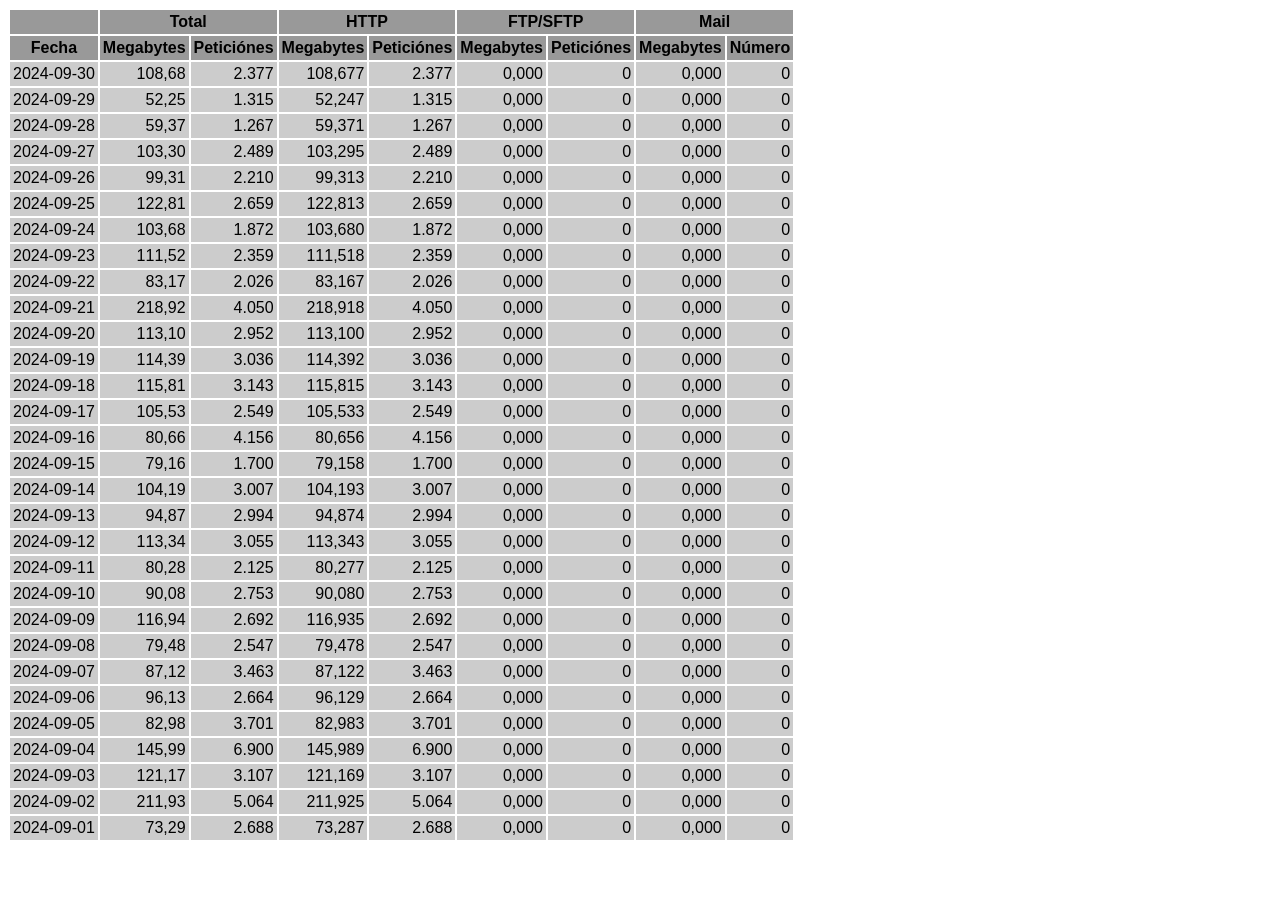
<file: logs/traffic.html/09.html>
<!DOCTYPE HTML PUBLIC "-//W3C//DTD HTML 4.01 Transitional//EN" "http://www.w3.org/TR/html4/loose.dtd">

<html>
<head>
<meta http-equiv="Content-Type" content="text/html; charset=utf-8">
<title>traffic.html</title>
<style type="text/css">
<!--
  em,h1,h2,h3,h4,h5,h6,form,input,br,hr,p,td,th,li,ul {
  font-family:Verdana,Arial,Helvetica,sans-serif; }

  td {color:#000000; background-color:#cccccc;}

  th {color:#000000; background-color:#999999;}
-->
</style>
</head>

<body bgcolor="#FFFFFF">

<table border="0" cellspacing="2" cellpadding="3">
<thead>
<tr>
<th></th>
<th colspan="2">Total</th>
<th colspan="2">HTTP</th>
<th colspan="2">FTP/SFTP</th>
<th colspan="2">Mail</th>
</tr>
</thead>
<tbody>
<tr>
<th align="center">Fecha</th>
<th>Megabytes</th><th>Peticiónes</th>
<th>Megabytes</th><th>Peticiónes</th>
<th>Megabytes</th><th>Peticiónes</th>
<th>Megabytes</th><th>Número</th>
</tr>
<tr>
<td>2024-09-30</td>
<td align="right">108,68</td><td align="right">2.377</td>
<td align=right>108,677</td><td align=right>2.377</td>
<td align=right>0,000</td><td align=right>0</td>
<td align=right>0,000</td><td align=right>0</td>
</tr>
<!-- 2024-09-30 108.677 2377 108.677 2377 0.000 0 0.000 0 -->
<tr>
<td>2024-09-29</td>
<td align="right">52,25</td><td align="right">1.315</td>
<td align=right>52,247</td><td align=right>1.315</td>
<td align=right>0,000</td><td align=right>0</td>
<td align=right>0,000</td><td align=right>0</td>
</tr>
<!-- 2024-09-29 52.247 1315 52.247 1315 0.000 0 0.000 0 -->
<tr>
<td>2024-09-28</td>
<td align="right">59,37</td><td align="right">1.267</td>
<td align=right>59,371</td><td align=right>1.267</td>
<td align=right>0,000</td><td align=right>0</td>
<td align=right>0,000</td><td align=right>0</td>
</tr>
<!-- 2024-09-28 59.371 1267 59.371 1267 0.000 0 0.000 0 -->
<tr>
<td>2024-09-27</td>
<td align="right">103,30</td><td align="right">2.489</td>
<td align=right>103,295</td><td align=right>2.489</td>
<td align=right>0,000</td><td align=right>0</td>
<td align=right>0,000</td><td align=right>0</td>
</tr>
<!-- 2024-09-27 103.295 2489 103.295 2489 0.000 0 0.000 0 -->
<tr>
<td>2024-09-26</td>
<td align="right">99,31</td><td align="right">2.210</td>
<td align=right>99,313</td><td align=right>2.210</td>
<td align=right>0,000</td><td align=right>0</td>
<td align=right>0,000</td><td align=right>0</td>
</tr>
<!-- 2024-09-26 99.313 2210 99.313 2210 0.000 0 0.000 0 -->
<tr>
<td>2024-09-25</td>
<td align="right">122,81</td><td align="right">2.659</td>
<td align=right>122,813</td><td align=right>2.659</td>
<td align=right>0,000</td><td align=right>0</td>
<td align=right>0,000</td><td align=right>0</td>
</tr>
<!-- 2024-09-25 122.813 2659 122.813 2659 0.000 0 0.000 0 -->
<tr>
<td>2024-09-24</td>
<td align="right">103,68</td><td align="right">1.872</td>
<td align=right>103,680</td><td align=right>1.872</td>
<td align=right>0,000</td><td align=right>0</td>
<td align=right>0,000</td><td align=right>0</td>
</tr>
<!-- 2024-09-24 103.680 1872 103.680 1872 0.000 0 0.000 0 -->
<tr>
<td>2024-09-23</td>
<td align="right">111,52</td><td align="right">2.359</td>
<td align=right>111,518</td><td align=right>2.359</td>
<td align=right>0,000</td><td align=right>0</td>
<td align=right>0,000</td><td align=right>0</td>
</tr>
<!-- 2024-09-23 111.518 2359 111.518 2359 0.000 0 0.000 0 -->
<tr>
<td>2024-09-22</td>
<td align="right">83,17</td><td align="right">2.026</td>
<td align=right>83,167</td><td align=right>2.026</td>
<td align=right>0,000</td><td align=right>0</td>
<td align=right>0,000</td><td align=right>0</td>
</tr>
<!-- 2024-09-22 83.167 2026 83.167 2026 0.000 0 0.000 0 -->
<tr>
<td>2024-09-21</td>
<td align="right">218,92</td><td align="right">4.050</td>
<td align=right>218,918</td><td align=right>4.050</td>
<td align=right>0,000</td><td align=right>0</td>
<td align=right>0,000</td><td align=right>0</td>
</tr>
<!-- 2024-09-21 218.918 4050 218.918 4050 0.000 0 0.000 0 -->
<tr>
<td>2024-09-20</td>
<td align="right">113,10</td><td align="right">2.952</td>
<td align=right>113,100</td><td align=right>2.952</td>
<td align=right>0,000</td><td align=right>0</td>
<td align=right>0,000</td><td align=right>0</td>
</tr>
<!-- 2024-09-20 113.100 2952 113.100 2952 0.000 0 0.000 0 -->
<tr>
<td>2024-09-19</td>
<td align="right">114,39</td><td align="right">3.036</td>
<td align=right>114,392</td><td align=right>3.036</td>
<td align=right>0,000</td><td align=right>0</td>
<td align=right>0,000</td><td align=right>0</td>
</tr>
<!-- 2024-09-19 114.392 3036 114.392 3036 0.000 0 0.000 0 -->
<tr>
<td>2024-09-18</td>
<td align="right">115,81</td><td align="right">3.143</td>
<td align=right>115,815</td><td align=right>3.143</td>
<td align=right>0,000</td><td align=right>0</td>
<td align=right>0,000</td><td align=right>0</td>
</tr>
<!-- 2024-09-18 115.815 3143 115.815 3143 0.000 0 0.000 0 -->
<tr>
<td>2024-09-17</td>
<td align="right">105,53</td><td align="right">2.549</td>
<td align=right>105,533</td><td align=right>2.549</td>
<td align=right>0,000</td><td align=right>0</td>
<td align=right>0,000</td><td align=right>0</td>
</tr>
<!-- 2024-09-17 105.533 2549 105.533 2549 0.000 0 0.000 0 -->
<tr>
<td>2024-09-16</td>
<td align="right">80,66</td><td align="right">4.156</td>
<td align=right>80,656</td><td align=right>4.156</td>
<td align=right>0,000</td><td align=right>0</td>
<td align=right>0,000</td><td align=right>0</td>
</tr>
<!-- 2024-09-16 80.656 4156 80.656 4156 0.000 0 0.000 0 -->
<tr>
<td>2024-09-15</td>
<td align="right">79,16</td><td align="right">1.700</td>
<td align=right>79,158</td><td align=right>1.700</td>
<td align=right>0,000</td><td align=right>0</td>
<td align=right>0,000</td><td align=right>0</td>
</tr>
<!-- 2024-09-15 79.158 1700 79.158 1700 0.000 0 0.000 0 -->
<tr>
<td>2024-09-14</td>
<td align="right">104,19</td><td align="right">3.007</td>
<td align=right>104,193</td><td align=right>3.007</td>
<td align=right>0,000</td><td align=right>0</td>
<td align=right>0,000</td><td align=right>0</td>
</tr>
<!-- 2024-09-14 104.193 3007 104.193 3007 0.000 0 0.000 0 -->
<tr>
<td>2024-09-13</td>
<td align="right">94,87</td><td align="right">2.994</td>
<td align=right>94,874</td><td align=right>2.994</td>
<td align=right>0,000</td><td align=right>0</td>
<td align=right>0,000</td><td align=right>0</td>
</tr>
<!-- 2024-09-13 94.874 2994 94.874 2994 0.000 0 0.000 0 -->
<tr>
<td>2024-09-12</td>
<td align="right">113,34</td><td align="right">3.055</td>
<td align=right>113,343</td><td align=right>3.055</td>
<td align=right>0,000</td><td align=right>0</td>
<td align=right>0,000</td><td align=right>0</td>
</tr>
<!-- 2024-09-12 113.343 3055 113.343 3055 0.000 0 0.000 0 -->
<tr>
<td>2024-09-11</td>
<td align="right">80,28</td><td align="right">2.125</td>
<td align=right>80,277</td><td align=right>2.125</td>
<td align=right>0,000</td><td align=right>0</td>
<td align=right>0,000</td><td align=right>0</td>
</tr>
<!-- 2024-09-11 80.277 2125 80.277 2125 0.000 0 0.000 0 -->
<tr>
<td>2024-09-10</td>
<td align="right">90,08</td><td align="right">2.753</td>
<td align=right>90,080</td><td align=right>2.753</td>
<td align=right>0,000</td><td align=right>0</td>
<td align=right>0,000</td><td align=right>0</td>
</tr>
<!-- 2024-09-10 90.080 2753 90.080 2753 0.000 0 0.000 0 -->
<tr>
<td>2024-09-09</td>
<td align="right">116,94</td><td align="right">2.692</td>
<td align=right>116,935</td><td align=right>2.692</td>
<td align=right>0,000</td><td align=right>0</td>
<td align=right>0,000</td><td align=right>0</td>
</tr>
<!-- 2024-09-09 116.935 2692 116.935 2692 0.000 0 0.000 0 -->
<tr>
<td>2024-09-08</td>
<td align="right">79,48</td><td align="right">2.547</td>
<td align=right>79,478</td><td align=right>2.547</td>
<td align=right>0,000</td><td align=right>0</td>
<td align=right>0,000</td><td align=right>0</td>
</tr>
<!-- 2024-09-08 79.478 2547 79.478 2547 0.000 0 0.000 0 -->
<tr>
<td>2024-09-07</td>
<td align="right">87,12</td><td align="right">3.463</td>
<td align=right>87,122</td><td align=right>3.463</td>
<td align=right>0,000</td><td align=right>0</td>
<td align=right>0,000</td><td align=right>0</td>
</tr>
<!-- 2024-09-07 87.122 3463 87.122 3463 0.000 0 0.000 0 -->
<tr>
<td>2024-09-06</td>
<td align="right">96,13</td><td align="right">2.664</td>
<td align=right>96,129</td><td align=right>2.664</td>
<td align=right>0,000</td><td align=right>0</td>
<td align=right>0,000</td><td align=right>0</td>
</tr>
<!-- 2024-09-06 96.129 2664 96.129 2664 0.000 0 0.000 0 -->
<tr>
<td>2024-09-05</td>
<td align="right">82,98</td><td align="right">3.701</td>
<td align=right>82,983</td><td align=right>3.701</td>
<td align=right>0,000</td><td align=right>0</td>
<td align=right>0,000</td><td align=right>0</td>
</tr>
<!-- 2024-09-05 82.983 3701 82.983 3701 0.000 0 0.000 0 -->
<tr>
<td>2024-09-04</td>
<td align="right">145,99</td><td align="right">6.900</td>
<td align=right>145,989</td><td align=right>6.900</td>
<td align=right>0,000</td><td align=right>0</td>
<td align=right>0,000</td><td align=right>0</td>
</tr>
<!-- 2024-09-04 145.989 6900 145.989 6900 0.000 0 0.000 0 -->
<tr>
<td>2024-09-03</td>
<td align="right">121,17</td><td align="right">3.107</td>
<td align=right>121,169</td><td align=right>3.107</td>
<td align=right>0,000</td><td align=right>0</td>
<td align=right>0,000</td><td align=right>0</td>
</tr>
<!-- 2024-09-03 121.169 3107 121.169 3107 0.000 0 0.000 0 -->
<tr>
<td>2024-09-02</td>
<td align="right">211,93</td><td align="right">5.064</td>
<td align=right>211,925</td><td align=right>5.064</td>
<td align=right>0,000</td><td align=right>0</td>
<td align=right>0,000</td><td align=right>0</td>
</tr>
<!-- 2024-09-02 211.925 5064 211.925 5064 0.000 0 0.000 0 -->
<tr>
<td>2024-09-01</td>
<td align="right">73,29</td><td align="right">2.688</td>
<td align=right>73,287</td><td align=right>2.688</td>
<td align=right>0,000</td><td align=right>0</td>
<td align=right>0,000</td><td align=right>0</td>
</tr>
<!-- 2024-09-01 73.287 2688 73.287 2688 0.000 0 0.000 0 -->
</tbody>
</table>

</body>
</html>
</file>
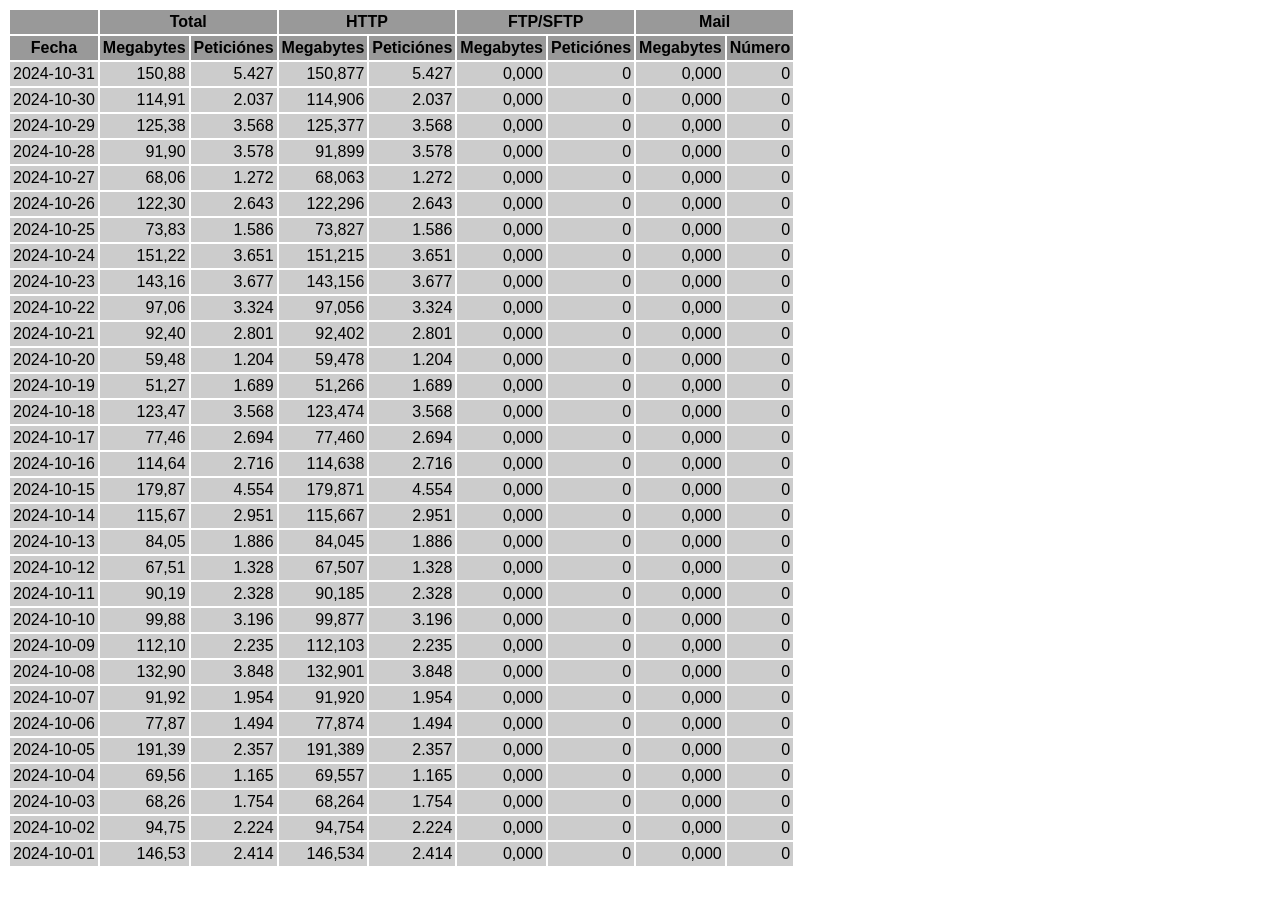
<file: logs/traffic.html/10.html>
<!DOCTYPE HTML PUBLIC "-//W3C//DTD HTML 4.01 Transitional//EN" "http://www.w3.org/TR/html4/loose.dtd">

<html>
<head>
<meta http-equiv="Content-Type" content="text/html; charset=utf-8">
<title>traffic.html</title>
<style type="text/css">
<!--
  em,h1,h2,h3,h4,h5,h6,form,input,br,hr,p,td,th,li,ul {
  font-family:Verdana,Arial,Helvetica,sans-serif; }

  td {color:#000000; background-color:#cccccc;}

  th {color:#000000; background-color:#999999;}
-->
</style>
</head>

<body bgcolor="#FFFFFF">

<table border="0" cellspacing="2" cellpadding="3">
<thead>
<tr>
<th></th>
<th colspan="2">Total</th>
<th colspan="2">HTTP</th>
<th colspan="2">FTP/SFTP</th>
<th colspan="2">Mail</th>
</tr>
</thead>
<tbody>
<tr>
<th align="center">Fecha</th>
<th>Megabytes</th><th>Peticiónes</th>
<th>Megabytes</th><th>Peticiónes</th>
<th>Megabytes</th><th>Peticiónes</th>
<th>Megabytes</th><th>Número</th>
</tr>
<tr>
<td>2024-10-31</td>
<td align="right">150,88</td><td align="right">5.427</td>
<td align=right>150,877</td><td align=right>5.427</td>
<td align=right>0,000</td><td align=right>0</td>
<td align=right>0,000</td><td align=right>0</td>
</tr>
<!-- 2024-10-31 150.877 5427 150.877 5427 0.000 0 0.000 0 -->
<tr>
<td>2024-10-30</td>
<td align="right">114,91</td><td align="right">2.037</td>
<td align=right>114,906</td><td align=right>2.037</td>
<td align=right>0,000</td><td align=right>0</td>
<td align=right>0,000</td><td align=right>0</td>
</tr>
<!-- 2024-10-30 114.906 2037 114.906 2037 0.000 0 0.000 0 -->
<tr>
<td>2024-10-29</td>
<td align="right">125,38</td><td align="right">3.568</td>
<td align=right>125,377</td><td align=right>3.568</td>
<td align=right>0,000</td><td align=right>0</td>
<td align=right>0,000</td><td align=right>0</td>
</tr>
<!-- 2024-10-29 125.377 3568 125.377 3568 0.000 0 0.000 0 -->
<tr>
<td>2024-10-28</td>
<td align="right">91,90</td><td align="right">3.578</td>
<td align=right>91,899</td><td align=right>3.578</td>
<td align=right>0,000</td><td align=right>0</td>
<td align=right>0,000</td><td align=right>0</td>
</tr>
<!-- 2024-10-28 91.899 3578 91.899 3578 0.000 0 0.000 0 -->
<tr>
<td>2024-10-27</td>
<td align="right">68,06</td><td align="right">1.272</td>
<td align=right>68,063</td><td align=right>1.272</td>
<td align=right>0,000</td><td align=right>0</td>
<td align=right>0,000</td><td align=right>0</td>
</tr>
<!-- 2024-10-27 68.063 1272 68.063 1272 0.000 0 0.000 0 -->
<tr>
<td>2024-10-26</td>
<td align="right">122,30</td><td align="right">2.643</td>
<td align=right>122,296</td><td align=right>2.643</td>
<td align=right>0,000</td><td align=right>0</td>
<td align=right>0,000</td><td align=right>0</td>
</tr>
<!-- 2024-10-26 122.296 2643 122.296 2643 0.000 0 0.000 0 -->
<tr>
<td>2024-10-25</td>
<td align="right">73,83</td><td align="right">1.586</td>
<td align=right>73,827</td><td align=right>1.586</td>
<td align=right>0,000</td><td align=right>0</td>
<td align=right>0,000</td><td align=right>0</td>
</tr>
<!-- 2024-10-25 73.827 1586 73.827 1586 0.000 0 0.000 0 -->
<tr>
<td>2024-10-24</td>
<td align="right">151,22</td><td align="right">3.651</td>
<td align=right>151,215</td><td align=right>3.651</td>
<td align=right>0,000</td><td align=right>0</td>
<td align=right>0,000</td><td align=right>0</td>
</tr>
<!-- 2024-10-24 151.215 3651 151.215 3651 0.000 0 0.000 0 -->
<tr>
<td>2024-10-23</td>
<td align="right">143,16</td><td align="right">3.677</td>
<td align=right>143,156</td><td align=right>3.677</td>
<td align=right>0,000</td><td align=right>0</td>
<td align=right>0,000</td><td align=right>0</td>
</tr>
<!-- 2024-10-23 143.156 3677 143.156 3677 0.000 0 0.000 0 -->
<tr>
<td>2024-10-22</td>
<td align="right">97,06</td><td align="right">3.324</td>
<td align=right>97,056</td><td align=right>3.324</td>
<td align=right>0,000</td><td align=right>0</td>
<td align=right>0,000</td><td align=right>0</td>
</tr>
<!-- 2024-10-22 97.056 3324 97.056 3324 0.000 0 0.000 0 -->
<tr>
<td>2024-10-21</td>
<td align="right">92,40</td><td align="right">2.801</td>
<td align=right>92,402</td><td align=right>2.801</td>
<td align=right>0,000</td><td align=right>0</td>
<td align=right>0,000</td><td align=right>0</td>
</tr>
<!-- 2024-10-21 92.402 2801 92.402 2801 0.000 0 0.000 0 -->
<tr>
<td>2024-10-20</td>
<td align="right">59,48</td><td align="right">1.204</td>
<td align=right>59,478</td><td align=right>1.204</td>
<td align=right>0,000</td><td align=right>0</td>
<td align=right>0,000</td><td align=right>0</td>
</tr>
<!-- 2024-10-20 59.478 1204 59.478 1204 0.000 0 0.000 0 -->
<tr>
<td>2024-10-19</td>
<td align="right">51,27</td><td align="right">1.689</td>
<td align=right>51,266</td><td align=right>1.689</td>
<td align=right>0,000</td><td align=right>0</td>
<td align=right>0,000</td><td align=right>0</td>
</tr>
<!-- 2024-10-19 51.266 1689 51.266 1689 0.000 0 0.000 0 -->
<tr>
<td>2024-10-18</td>
<td align="right">123,47</td><td align="right">3.568</td>
<td align=right>123,474</td><td align=right>3.568</td>
<td align=right>0,000</td><td align=right>0</td>
<td align=right>0,000</td><td align=right>0</td>
</tr>
<!-- 2024-10-18 123.474 3568 123.474 3568 0.000 0 0.000 0 -->
<tr>
<td>2024-10-17</td>
<td align="right">77,46</td><td align="right">2.694</td>
<td align=right>77,460</td><td align=right>2.694</td>
<td align=right>0,000</td><td align=right>0</td>
<td align=right>0,000</td><td align=right>0</td>
</tr>
<!-- 2024-10-17 77.460 2694 77.460 2694 0.000 0 0.000 0 -->
<tr>
<td>2024-10-16</td>
<td align="right">114,64</td><td align="right">2.716</td>
<td align=right>114,638</td><td align=right>2.716</td>
<td align=right>0,000</td><td align=right>0</td>
<td align=right>0,000</td><td align=right>0</td>
</tr>
<!-- 2024-10-16 114.638 2716 114.638 2716 0.000 0 0.000 0 -->
<tr>
<td>2024-10-15</td>
<td align="right">179,87</td><td align="right">4.554</td>
<td align=right>179,871</td><td align=right>4.554</td>
<td align=right>0,000</td><td align=right>0</td>
<td align=right>0,000</td><td align=right>0</td>
</tr>
<!-- 2024-10-15 179.871 4554 179.871 4554 0.000 0 0.000 0 -->
<tr>
<td>2024-10-14</td>
<td align="right">115,67</td><td align="right">2.951</td>
<td align=right>115,667</td><td align=right>2.951</td>
<td align=right>0,000</td><td align=right>0</td>
<td align=right>0,000</td><td align=right>0</td>
</tr>
<!-- 2024-10-14 115.667 2951 115.667 2951 0.000 0 0.000 0 -->
<tr>
<td>2024-10-13</td>
<td align="right">84,05</td><td align="right">1.886</td>
<td align=right>84,045</td><td align=right>1.886</td>
<td align=right>0,000</td><td align=right>0</td>
<td align=right>0,000</td><td align=right>0</td>
</tr>
<!-- 2024-10-13 84.045 1886 84.045 1886 0.000 0 0.000 0 -->
<tr>
<td>2024-10-12</td>
<td align="right">67,51</td><td align="right">1.328</td>
<td align=right>67,507</td><td align=right>1.328</td>
<td align=right>0,000</td><td align=right>0</td>
<td align=right>0,000</td><td align=right>0</td>
</tr>
<!-- 2024-10-12 67.507 1328 67.507 1328 0.000 0 0.000 0 -->
<tr>
<td>2024-10-11</td>
<td align="right">90,19</td><td align="right">2.328</td>
<td align=right>90,185</td><td align=right>2.328</td>
<td align=right>0,000</td><td align=right>0</td>
<td align=right>0,000</td><td align=right>0</td>
</tr>
<!-- 2024-10-11 90.185 2328 90.185 2328 0.000 0 0.000 0 -->
<tr>
<td>2024-10-10</td>
<td align="right">99,88</td><td align="right">3.196</td>
<td align=right>99,877</td><td align=right>3.196</td>
<td align=right>0,000</td><td align=right>0</td>
<td align=right>0,000</td><td align=right>0</td>
</tr>
<!-- 2024-10-10 99.877 3196 99.877 3196 0.000 0 0.000 0 -->
<tr>
<td>2024-10-09</td>
<td align="right">112,10</td><td align="right">2.235</td>
<td align=right>112,103</td><td align=right>2.235</td>
<td align=right>0,000</td><td align=right>0</td>
<td align=right>0,000</td><td align=right>0</td>
</tr>
<!-- 2024-10-09 112.103 2235 112.103 2235 0.000 0 0.000 0 -->
<tr>
<td>2024-10-08</td>
<td align="right">132,90</td><td align="right">3.848</td>
<td align=right>132,901</td><td align=right>3.848</td>
<td align=right>0,000</td><td align=right>0</td>
<td align=right>0,000</td><td align=right>0</td>
</tr>
<!-- 2024-10-08 132.901 3848 132.901 3848 0.000 0 0.000 0 -->
<tr>
<td>2024-10-07</td>
<td align="right">91,92</td><td align="right">1.954</td>
<td align=right>91,920</td><td align=right>1.954</td>
<td align=right>0,000</td><td align=right>0</td>
<td align=right>0,000</td><td align=right>0</td>
</tr>
<!-- 2024-10-07 91.920 1954 91.920 1954 0.000 0 0.000 0 -->
<tr>
<td>2024-10-06</td>
<td align="right">77,87</td><td align="right">1.494</td>
<td align=right>77,874</td><td align=right>1.494</td>
<td align=right>0,000</td><td align=right>0</td>
<td align=right>0,000</td><td align=right>0</td>
</tr>
<!-- 2024-10-06 77.874 1494 77.874 1494 0.000 0 0.000 0 -->
<tr>
<td>2024-10-05</td>
<td align="right">191,39</td><td align="right">2.357</td>
<td align=right>191,389</td><td align=right>2.357</td>
<td align=right>0,000</td><td align=right>0</td>
<td align=right>0,000</td><td align=right>0</td>
</tr>
<!-- 2024-10-05 191.389 2357 191.389 2357 0.000 0 0.000 0 -->
<tr>
<td>2024-10-04</td>
<td align="right">69,56</td><td align="right">1.165</td>
<td align=right>69,557</td><td align=right>1.165</td>
<td align=right>0,000</td><td align=right>0</td>
<td align=right>0,000</td><td align=right>0</td>
</tr>
<!-- 2024-10-04 69.557 1165 69.557 1165 0.000 0 0.000 0 -->
<tr>
<td>2024-10-03</td>
<td align="right">68,26</td><td align="right">1.754</td>
<td align=right>68,264</td><td align=right>1.754</td>
<td align=right>0,000</td><td align=right>0</td>
<td align=right>0,000</td><td align=right>0</td>
</tr>
<!-- 2024-10-03 68.264 1754 68.264 1754 0.000 0 0.000 0 -->
<tr>
<td>2024-10-02</td>
<td align="right">94,75</td><td align="right">2.224</td>
<td align=right>94,754</td><td align=right>2.224</td>
<td align=right>0,000</td><td align=right>0</td>
<td align=right>0,000</td><td align=right>0</td>
</tr>
<!-- 2024-10-02 94.754 2224 94.754 2224 0.000 0 0.000 0 -->
<tr>
<td>2024-10-01</td>
<td align="right">146,53</td><td align="right">2.414</td>
<td align=right>146,534</td><td align=right>2.414</td>
<td align=right>0,000</td><td align=right>0</td>
<td align=right>0,000</td><td align=right>0</td>
</tr>
<!-- 2024-10-01 146.534 2414 146.534 2414 0.000 0 0.000 0 -->
</tbody>
</table>

</body>
</html>
</file>
<file: public/assets/node_modules/c3-master/htdocs/css/index.css>
.row {
  margin-left: 8px;
}
.row a {
  display: block;
  text-align: left;
  font-size: 1.2em;
  line-height: 1.8;
}
.row h3 {
  color: #777;
}
</file>
